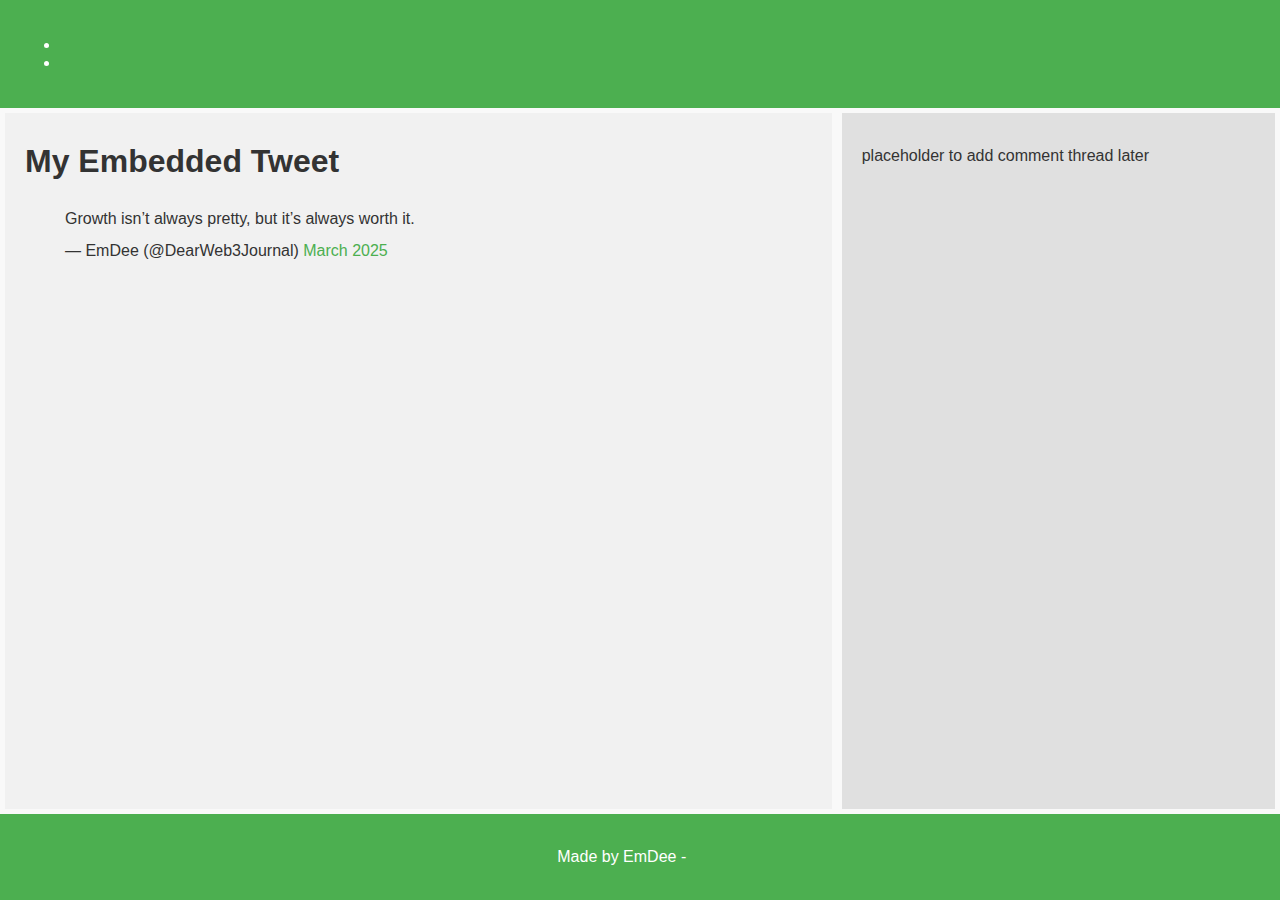
<file: css_basic/tweets.html>
<!DOCTYPE html>
<html lang="en">
<head>
    <meta charset="UTF-8">
    <meta name="viewport" content="width=device-width, initial-scale=1.0">
    <title>My Tweets</title>
     <link href="base.css" rel="stylesheet">
     <link href="styles.css" rel="stylesheet">
</head>
<body class="works_on_smartphone">

<header>
    <ul>
        <li><a href="index.html">Homepage</a></li>
        <li><a href="tweets.html">My Tweets</a></li>
    </ul>
</header>

<main>
    <article>
        <h1>My Embedded Tweet</h1>

        <blockquote class="twitter-tweet">
            <p lang="en" dir="ltr">
                Growth isn’t always pretty, but it’s always worth it.
            </p>
            — EmDee (@DearWeb3Journal)
            <a href="https://twitter.com/DearWeb3Journal/status/1234567890123456789">March 2025</a>
        </blockquote>

        <script async src="https://platform.twitter.com/widgets.js" charset="utf-8"></script>
    </article>

    <aside>
        <p>placeholder to add comment thread later</p>
    </aside>
</main>

<footer>
    <p>Made by EmDee - <a href="https://alx.africa" target="_blank">here</a></p>
</footer>

</body>
</html>
</file>
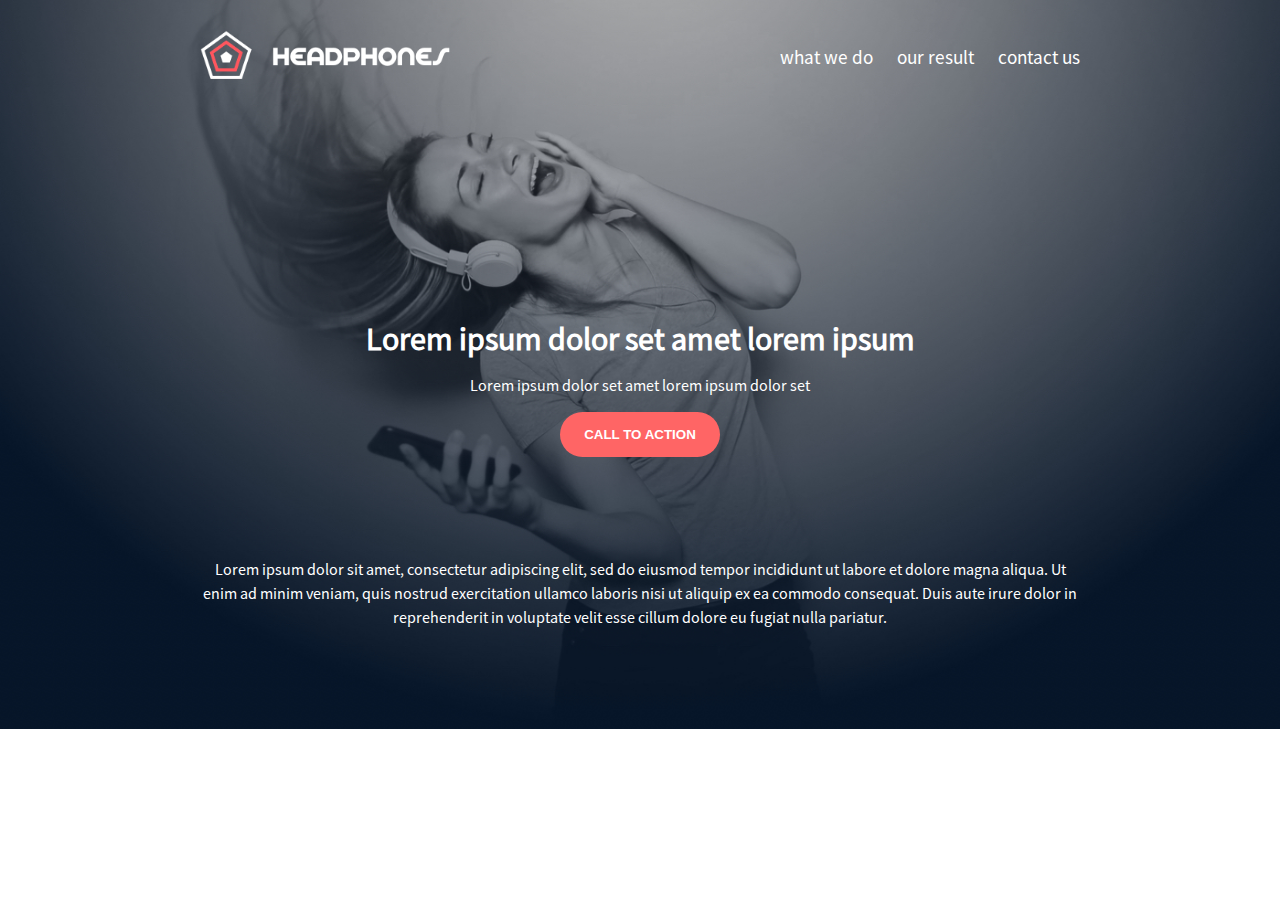
<file: headphones/0-index.html>
<!DOCTYPE html>
<html lang="en">
<head>
  <meta charset="UTF-8">
  <meta name="viewport" content="width=device-width, initial-scale=1.0">
  <title>Headphones</title>
  <link rel="stylesheet" href="0-styles.css">
  <link rel="shortcut icon" href="images/favicon.ico" type="image/x-icon">
</head>
<body>
  <!--Header-->
  <div class="header-container">
    <header>
      <div class="hero-header">
        <div class="btn-container">
          <button type="button" class="hamburger">
            <span class="one"></span>
            <span class="two"></span>
            <span class="three"></span>
          </button>
        </div>
        <div class="logo">
          <img src="./images/logo_headphones.png" alt="Headphones logo">
        </div>

        <div class="nav-container">
          <nav>
            <ul class="nav-links">
              <li><a href="#">what we do</a></li>
              <li><a href="#">our result</a></li>
              <li><a href="#">contact us</a></li>
            </ul>
          </nav>
        </div>
      </div>

      <div class="header-text">
        <div class="header-title">
          <h1>Lorem ipsum dolor set amet lorem ipsum</h1>
        </div>
        <div class="header-subtitle">
          <p>Lorem ipsum dolor set amet lorem ipsum dolor set</p>
        </div>
        <div class="cta">
          <button type="button">CALL TO ACTION</button>
        </div>
        <div class="header-paragraph">
          <p>
            Lorem ipsum dolor sit amet, consectetur adipiscing elit, sed do eiusmod tempor incididunt ut labore et dolore magna aliqua. Ut enim ad minim veniam, quis nostrud exercitation ullamco laboris nisi ut aliquip ex ea commodo consequat. Duis aute irure dolor in reprehenderit in voluptate velit esse cillum dolore eu fugiat nulla pariatur.
          </p>
        </div>
      </div>
    </header>
  </div>
</body>
</html>
</file>
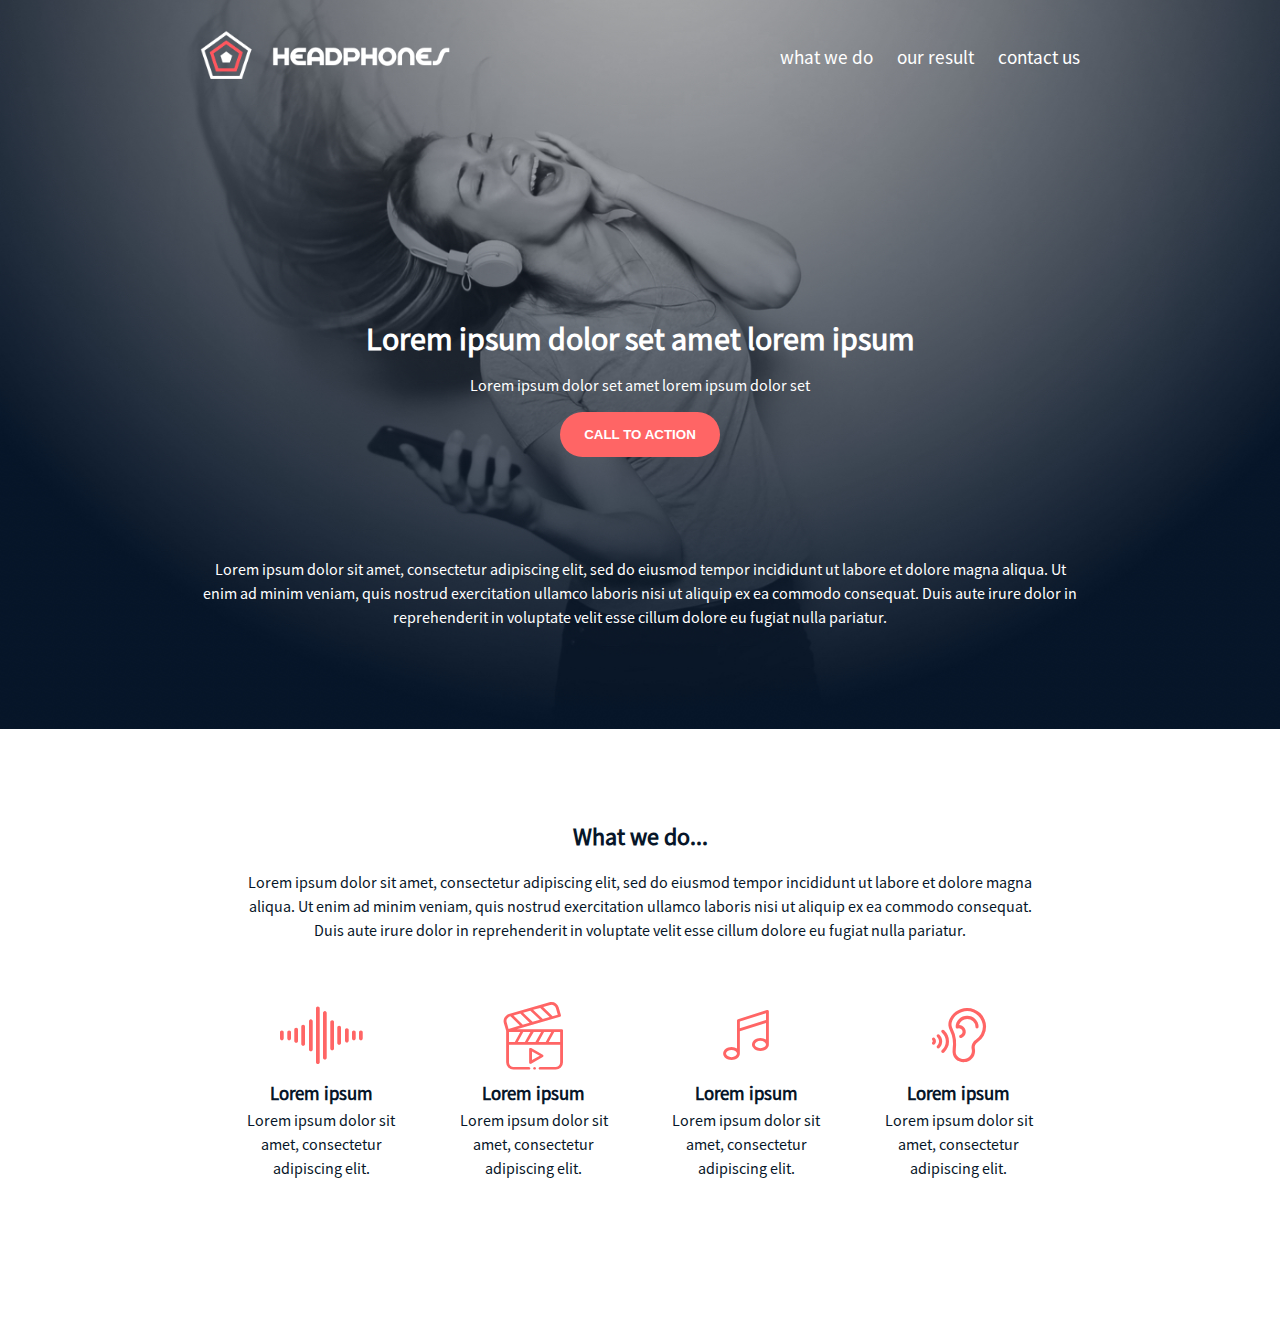
<file: headphones/1-index.html>
<!DOCTYPE html>
<html lang="en">
<head>
  <meta charset="UTF-8">
  <meta name="viewport" content="width=device-width, initial-scale=1.0">
  <title>Headphones</title>
  <link rel="stylesheet" href="1-styles.css">
  <link rel="shortcut icon" href="images/favicon.ico" type="image/x-icon">
  <link rel="stylesheet" href="./holberton_school-icon/style.css">
</head>
<body>
  <!--Header-->
  <div class="header-container">
    <header>
      <div class="hero-header">
        <div class="btn-container">
          <button type="button" class="hamburger">
            <span class="one"></span>
            <span class="two"></span>
            <span class="three"></span>
          </button>
        </div>
        <div class="logo">
          <img src="./images/logo_headphones.png" alt="Headphones logo">
        </div>

        <div class="nav-container">
          <nav>
            <ul class="nav-links">
              <li><a href="#what-we-do">what we do</a></li>
              <li><a href="#">our result</a></li>
              <li><a href="#">contact us</a></li>
            </ul>
          </nav>
        </div>
      </div>

      <div class="header-text">
        <div class="header-title">
          <h1>Lorem ipsum dolor set amet lorem ipsum</h1>
        </div>
        <div class="header-subtitle">
          <p>Lorem ipsum dolor set amet lorem ipsum dolor set</p>
        </div>
        <div class="cta">
          <button type="button">CALL TO ACTION</button>
        </div>
        <div class="header-paragraph">
          <p>
            Lorem ipsum dolor sit amet, consectetur adipiscing elit, sed do eiusmod tempor incididunt ut labore et dolore magna aliqua. Ut enim ad minim veniam, quis nostrud exercitation ullamco laboris nisi ut aliquip ex ea commodo consequat. Duis aute irure dolor in reprehenderit in voluptate velit esse cillum dolore eu fugiat nulla pariatur.
          </p>
        </div>
      </div>
    </header>
  </div>

  <!-- what we do section -->
   <div class="what-we-do-container">
    <section id="what-we-do">
      <div class="what-we-do-desdcription">
        <h2>What we do...</h2>
        <p>
          Lorem ipsum dolor sit amet, consectetur adipiscing elit, sed do eiusmod tempor incididunt ut labore et dolore magna aliqua. Ut enim ad minim veniam, quis nostrud exercitation ullamco laboris nisi ut aliquip ex ea commodo consequat. Duis aute irure dolor in reprehenderit in voluptate velit esse cillum dolore eu fugiat nulla pariatur.
        </p>
      </div>
      <div class="what-we-do-icons">
        <div class="sound">
          <i class="holberton_school-icon-ic_sound"></i>
          <h3>Lorem ipsum</h3>
          <p>Lorem ipsum dolor sit amet, consectetur adipiscing elit.</p>
        </div>
        <div class="video">
          <i class="holberton_school-icon-ic_video"></i>
          <h3>Lorem ipsum</h3>
          <p>Lorem ipsum dolor sit amet, consectetur adipiscing elit.</p>
        </div>
        <div class="music">
          <i class="holberton_school-icon-ic_music"></i>
          <h3>Lorem ipsum</h3>
          <p>Lorem ipsum dolor sit amet, consectetur adipiscing elit.</p>
        </div>
        <div class="sound">
          <i class="holberton_school-icon-ic_hearing"></i>
          <h3>Lorem ipsum</h3>
          <p>Lorem ipsum dolor sit amet, consectetur adipiscing elit.</p>
        </div>
      </div>
    </section>
   </div>
</body>
</html>
</file>
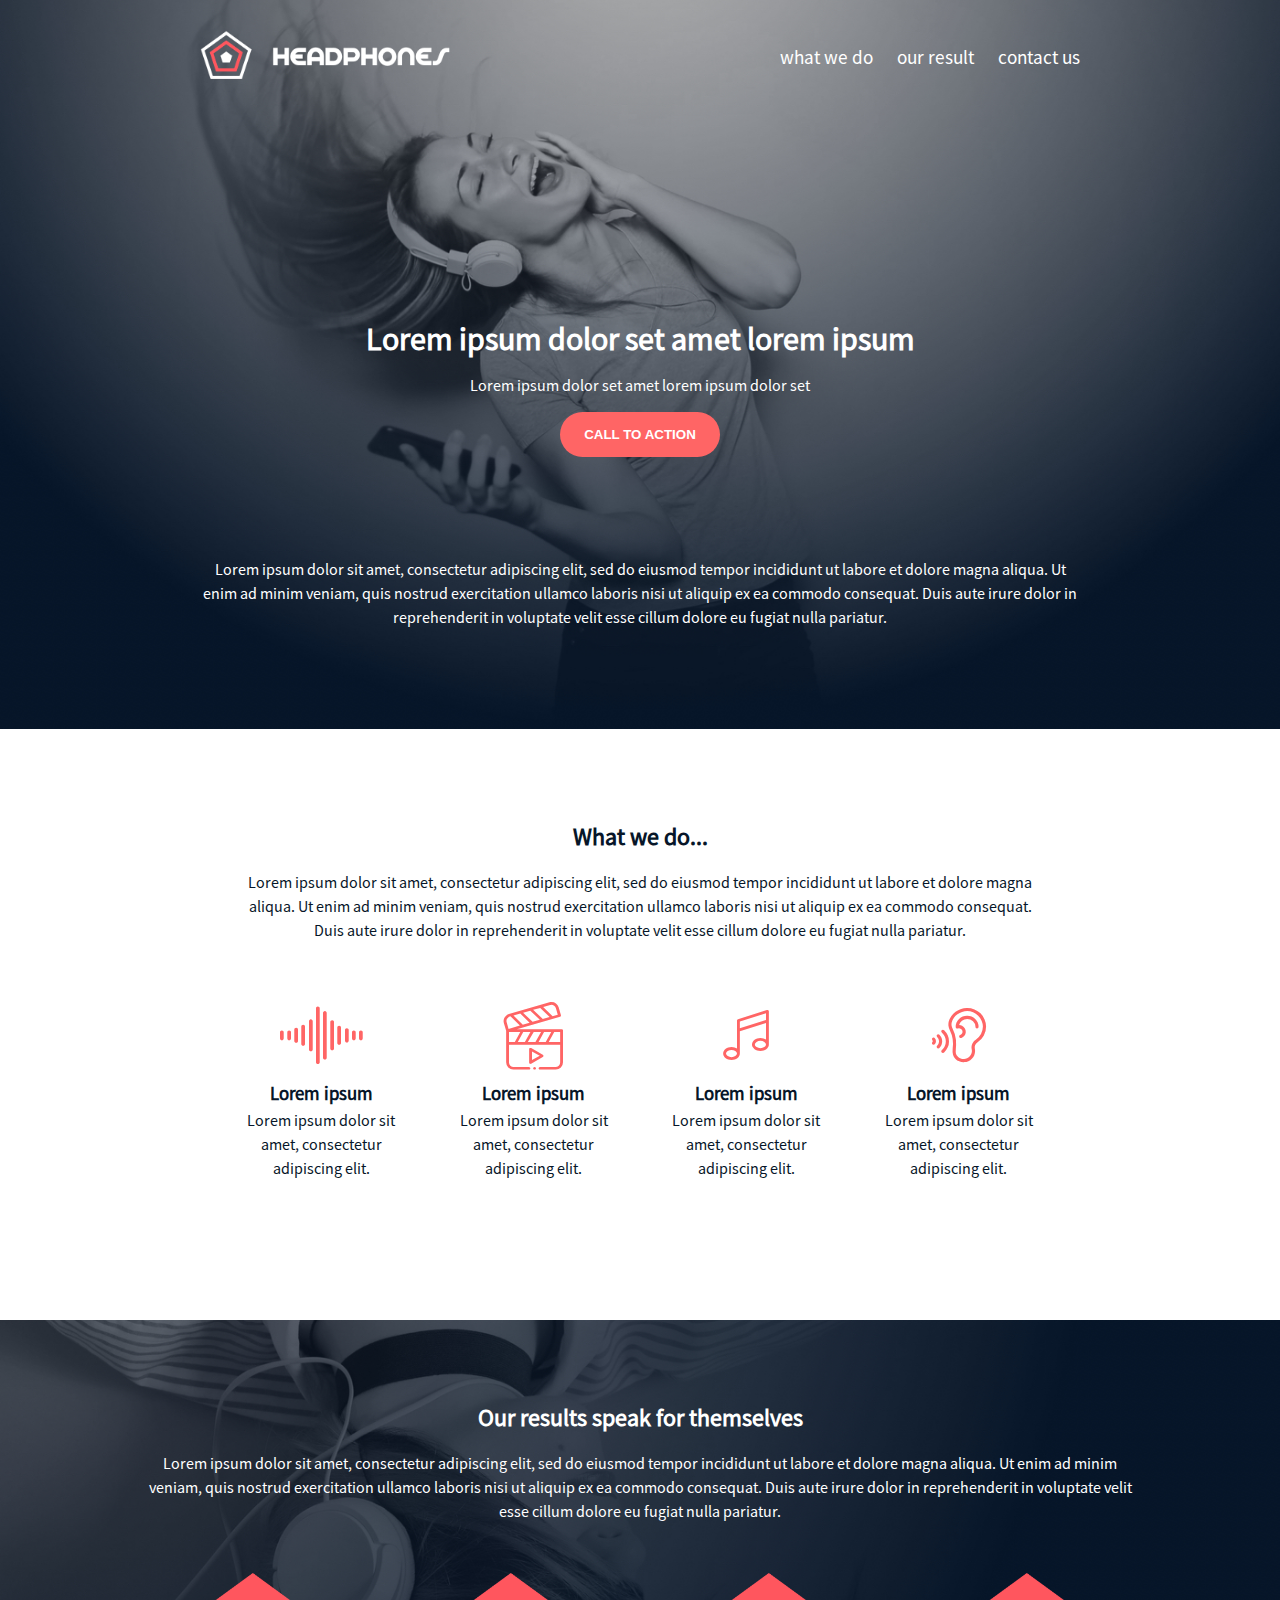
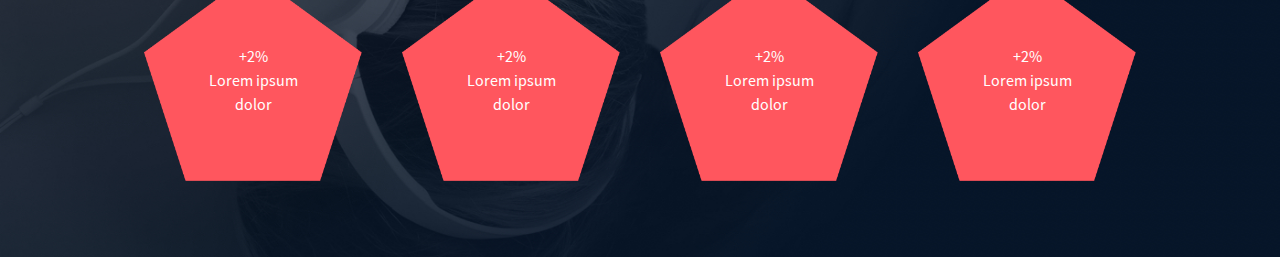
<file: headphones/2-index.html>
<!DOCTYPE html>
<html lang="en">
<head>
  <meta charset="UTF-8">
  <meta name="viewport" content="width=device-width, initial-scale=1.0">
  <title>Headphones</title>
  <link rel="stylesheet" href="2-styles.css">
  <link rel="shortcut icon" href="images/favicon.ico" type="image/x-icon">
  <link rel="stylesheet" href="./holberton_school-icon/style.css">
</head>
<body>
  <!--Header-->
  <div class="header-container">
    <header>
      <div class="hero-header">
        <div class="btn-container">
          <button type="button" class="hamburger">
            <span class="one"></span>
            <span class="two"></span>
            <span class="three"></span>
          </button>
        </div>
        <div class="logo">
          <img src="./images/logo_headphones.png" alt="Headphones logo">
        </div>

        <div class="nav-container">
          <nav>
            <ul class="nav-links">
              <li><a href="#what-we-do">what we do</a></li>
              <li><a href="#our-results">our result</a></li>
              <li><a href="#">contact us</a></li>
            </ul>
          </nav>
        </div>
      </div>

      <div class="header-text">
        <div class="header-title">
          <h1>Lorem ipsum dolor set amet lorem ipsum</h1>
        </div>
        <div class="header-subtitle">
          <p>Lorem ipsum dolor set amet lorem ipsum dolor set</p>
        </div>
        <div class="cta">
          <button type="button">CALL TO ACTION</button>
        </div>
        <div class="header-paragraph">
          <p>
            Lorem ipsum dolor sit amet, consectetur adipiscing elit, sed do eiusmod tempor incididunt ut labore et dolore magna aliqua. Ut enim ad minim veniam, quis nostrud exercitation ullamco laboris nisi ut aliquip ex ea commodo consequat. Duis aute irure dolor in reprehenderit in voluptate velit esse cillum dolore eu fugiat nulla pariatur.
          </p>
        </div>
      </div>
    </header>
  </div>

  <!-- what we do section -->
   <div class="what-we-do-container">
    <section id="what-we-do">
      <div class="what-we-do-desdcription">
        <h2>What we do...</h2>
        <p>
          Lorem ipsum dolor sit amet, consectetur adipiscing elit, sed do eiusmod tempor incididunt ut labore et dolore magna aliqua. Ut enim ad minim veniam, quis nostrud exercitation ullamco laboris nisi ut aliquip ex ea commodo consequat. Duis aute irure dolor in reprehenderit in voluptate velit esse cillum dolore eu fugiat nulla pariatur.
        </p>
      </div>
      <div class="what-we-do-icons">
        <div class="sound">
          <i class="holberton_school-icon-ic_sound"></i>
          <h3>Lorem ipsum</h3>
          <p>Lorem ipsum dolor sit amet, consectetur adipiscing elit.</p>
        </div>
        <div class="video">
          <i class="holberton_school-icon-ic_video"></i>
          <h3>Lorem ipsum</h3>
          <p>Lorem ipsum dolor sit amet, consectetur adipiscing elit.</p>
        </div>
        <div class="music">
          <i class="holberton_school-icon-ic_music"></i>
          <h3>Lorem ipsum</h3>
          <p>Lorem ipsum dolor sit amet, consectetur adipiscing elit.</p>
        </div>
        <div class="sound">
          <i class="holberton_school-icon-ic_hearing"></i>
          <h3>Lorem ipsum</h3>
          <p>Lorem ipsum dolor sit amet, consectetur adipiscing elit.</p>
        </div>
      </div>
    </section>
   </div>

   <!-- our results -->
    <div id="our-results" class="our-results-container">
      <section>
        <div class="our-results-text">
          <h2>Our results speak for themselves</h2>
          <p>
            Lorem ipsum dolor sit amet, consectetur adipiscing elit, sed do eiusmod tempor incididunt ut labore et dolore magna aliqua. Ut enim ad minim veniam, quis nostrud exercitation ullamco laboris nisi ut aliquip ex ea commodo consequat. Duis aute irure dolor in reprehenderit in voluptate velit esse cillum dolore eu fugiat nulla pariatur.
          </p>
        </div>
        <div class="results-pentagon">
          <div class="result">
            <img src="./images/pentagone.png" alt="Pentagon shape">
            <div class="result-text">
              <p>+2%</p>
              <p>Lorem ipsum dolor</p>
            </div>
          </div>
          <div class="result">
            <img src="./images/pentagone.png" alt="Pentagon shape">
            <div class="result-text">
              <p>+2%</p>
              <p>Lorem ipsum dolor</p>
            </div>
          </div>
          <div class="result">
            <img src="./images/pentagone.png" alt="Pentagon shape">
            <div class="result-text">
              <p>+2%</p>
              <p>Lorem ipsum dolor</p>
            </div>
          </div>
          <div class="result">
            <img src="./images/pentagone.png" alt="Pentagon shape">
            <div class="result-text">
              <p>+2%</p>
              <p>Lorem ipsum dolor</p>
            </div>
          </div>
        </div>
      </section>
    </div>
</body>
</html>
</file>
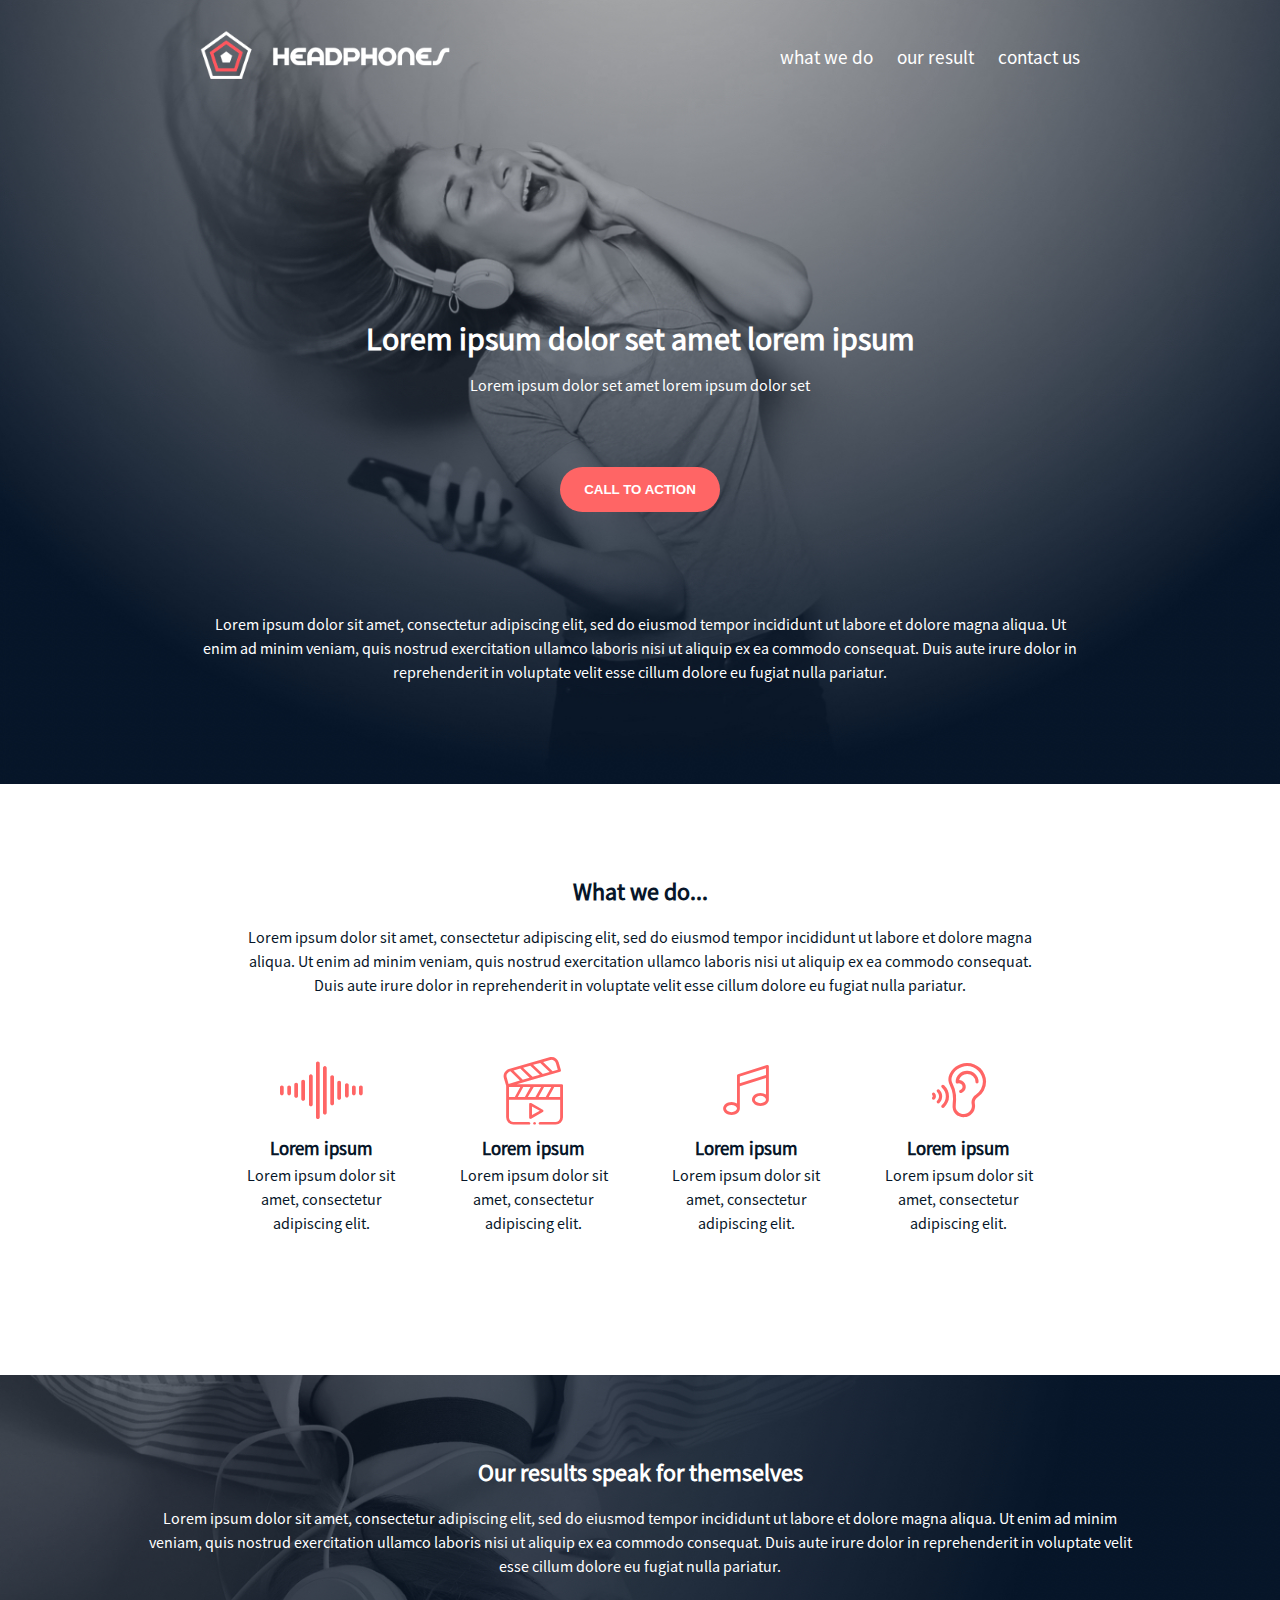
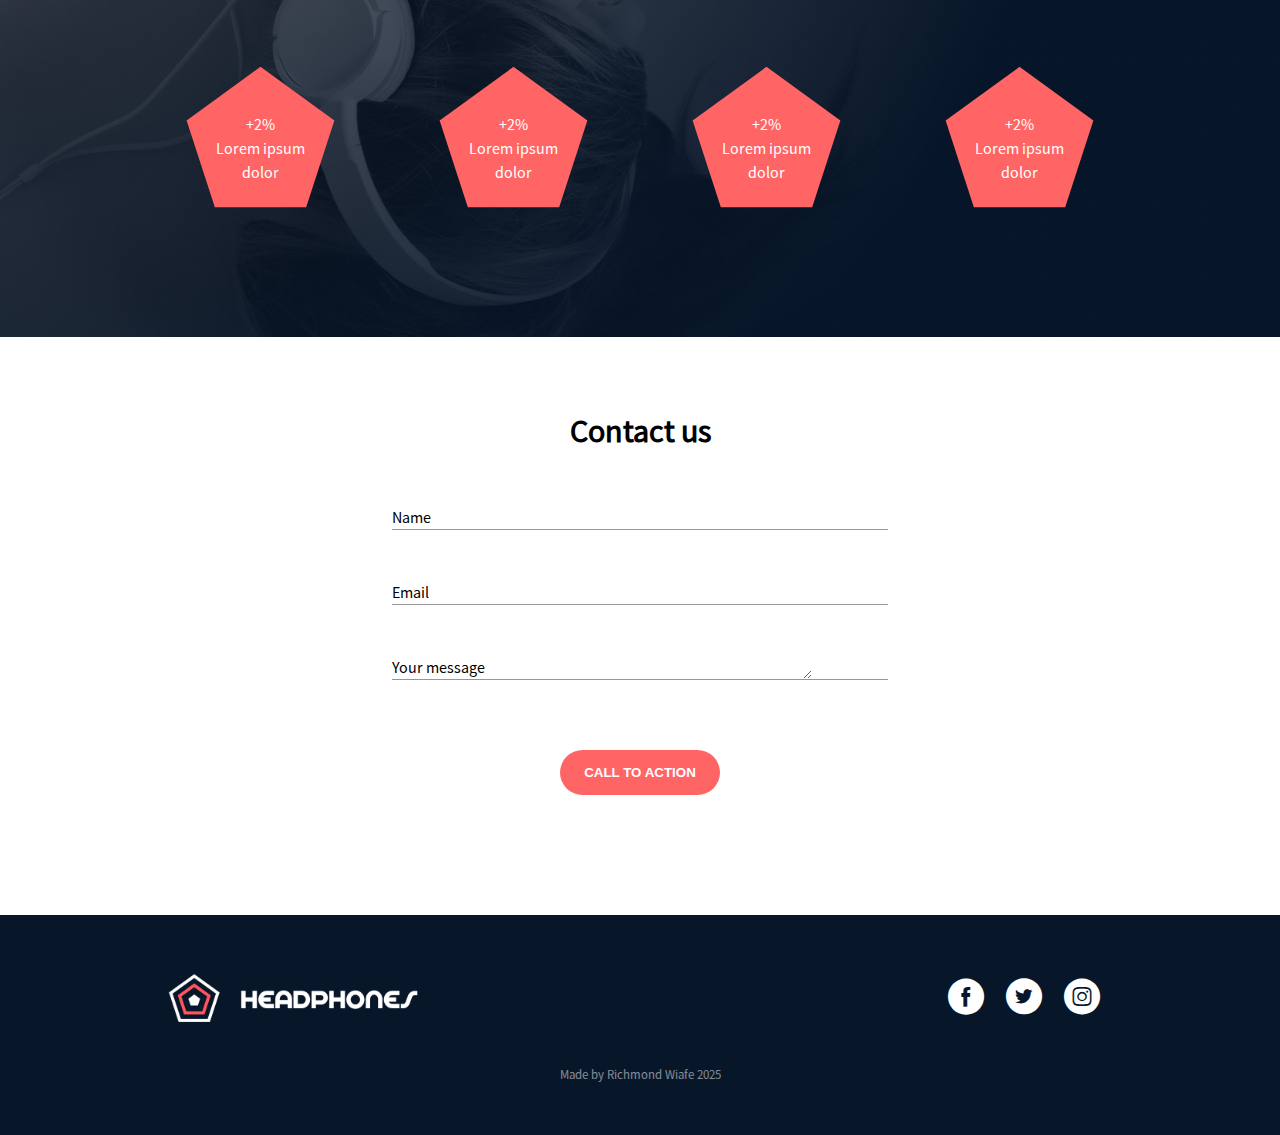
<file: headphones/4-index.html>
<!DOCTYPE html>
<html lang="en">
<head>
  <meta charset="UTF-8">
  <meta name="viewport" content="width=device-width, initial-scale=1.0">
  <title>Headphones</title>
  <link rel="stylesheet" href="4-styles.css">
  <link rel="shortcut icon" href="images/favicon.ico" type="image/x-icon">
  <link rel="stylesheet" href="./holberton_school-icon/style.css">
</head>
<body>
  <!--Header-->
  <div class="header-container">
    <header>
      <div class="hero-header">
        <div class="btn-container">
          <button type="button" class="hamburger">
            <span class="one"></span>
            <span class="two"></span>
            <span class="three"></span>
          </button>
        </div>
        <div class="logo">
          <img src="./images/logo_headphones.png" alt="Headphones logo">
        </div>

        <div class="nav-container">
          <nav>
            <ul class="nav-links">
              <li><a href="#what-we-do">what we do</a></li>
              <li><a href="#our-results">our result</a></li>
              <li><a href="#contact-us">contact us</a></li>
            </ul>
          </nav>
        </div>
      </div>

      <div class="header-text">
        <div class="header-title">
          <h1>Lorem ipsum dolor set amet lorem ipsum</h1>
        </div>
        <div class="header-subtitle">
          <p>Lorem ipsum dolor set amet lorem ipsum dolor set</p>
        </div>
        <div class="cta">
          <button type="button">CALL TO ACTION</button>
        </div>
        <div class="header-paragraph">
          <p>
            Lorem ipsum dolor sit amet, consectetur adipiscing elit, sed do eiusmod tempor incididunt ut labore et dolore magna aliqua. Ut enim ad minim veniam, quis nostrud exercitation ullamco laboris nisi ut aliquip ex ea commodo consequat. Duis aute irure dolor in reprehenderit in voluptate velit esse cillum dolore eu fugiat nulla pariatur.
          </p>
        </div>
      </div>
    </header>
  </div>

  <!-- what we do section -->
   <div class="what-we-do-container">
    <section id="what-we-do">
      <div class="what-we-do-desdcription">
        <h2>What we do...</h2>
        <p>
          Lorem ipsum dolor sit amet, consectetur adipiscing elit, sed do eiusmod tempor incididunt ut labore et dolore magna aliqua. Ut enim ad minim veniam, quis nostrud exercitation ullamco laboris nisi ut aliquip ex ea commodo consequat. Duis aute irure dolor in reprehenderit in voluptate velit esse cillum dolore eu fugiat nulla pariatur.
        </p>
      </div>
      <div class="what-we-do-icons">
        <div class="sound">
          <i class="holberton_school-icon-ic_sound"></i>
          <h3>Lorem ipsum</h3>
          <p>Lorem ipsum dolor sit amet, consectetur adipiscing elit.</p>
        </div>
        <div class="video">
          <i class="holberton_school-icon-ic_video"></i>
          <h3>Lorem ipsum</h3>
          <p>Lorem ipsum dolor sit amet, consectetur adipiscing elit.</p>
        </div>
        <div class="music">
          <i class="holberton_school-icon-ic_music"></i>
          <h3>Lorem ipsum</h3>
          <p>Lorem ipsum dolor sit amet, consectetur adipiscing elit.</p>
        </div>
        <div class="sound">
          <i class="holberton_school-icon-ic_hearing"></i>
          <h3>Lorem ipsum</h3>
          <p>Lorem ipsum dolor sit amet, consectetur adipiscing elit.</p>
        </div>
      </div>
    </section>
   </div>

   <!-- our results -->
    <div id="our-results" class="our-results-container">
      <section>
        <div class="our-results-text">
          <h2>Our results speak for themselves</h2>
          <p>
            Lorem ipsum dolor sit amet, consectetur adipiscing elit, sed do eiusmod tempor incididunt ut labore et dolore magna aliqua. Ut enim ad minim veniam, quis nostrud exercitation ullamco laboris nisi ut aliquip ex ea commodo consequat. Duis aute irure dolor in reprehenderit in voluptate velit esse cillum dolore eu fugiat nulla pariatur.
          </p>
        </div>
        <div class="results-pentagon">
          <div class="result">
            <svg viewBox="0 0 300 300" width="300" height="300">
              <polygon points="150,50 245.106,119.098 208.779,230.902 91.221,230.902 54.894,119.098"
               fill="#FF6565"/>
            </svg>
            <div class="result-text">
              <p>+2%</p>
              <p>Lorem ipsum dolor</p>
            </div>
          </div>
          <div class="result">
            <svg viewBox="0 0 300 300" width="300" height="300">
              <polygon points="150,50 245.106,119.098 208.779,230.902 91.221,230.902 54.894,119.098"
               fill="#FF6565"/>
            </svg>
            <div class="result-text">
              <p>+2%</p>
              <p>Lorem ipsum dolor</p>
            </div>
          </div>
          <div class="result">
            <svg viewBox="0 0 300 300" width="300" height="300">
              <polygon points="150,50 245.106,119.098 208.779,230.902 91.221,230.902 54.894,119.098"
               fill="#FF6565"/>
            </svg>
            <div class="result-text">
              <p>+2%</p>
              <p>Lorem ipsum dolor</p>
            </div>
          </div>
          <div class="result">
            <svg viewBox="0 0 300 300" width="300" height="300">
              <polygon points="150,50 245.106,119.098 208.779,230.902 91.221,230.902 54.894,119.098"
               fill="#FF6565"/>
            </svg>
            <div class="result-text">
              <p>+2%</p>
              <p>Lorem ipsum dolor</p>
            </div>
          </div>
        </div>
      </section>
    </div>

    <!-- Contact us -->
     <div id="contact-us" class="contact-container">
      <section>
        <div class="form-container">
          <form action="#">
            <h2>Contact us</h2>
            <div class="name-field">
              <label for="name">Name</label>
              <input type="text" name="name" id="name">
            </div>
            <div class="line"></div>
            <div class="email-field">
              <label for="email">Email</label>
              <input type="email" name="email" id="email">
            </div>
            <div class="line"></div>
            <div class="message-field">
              <label for="message">Your message</label>
              <textarea name="message" id="message" rows="1"></textarea>
            </div>
            <div class="line"></div>
            <div class="cta">
              <button type="button">CALL TO ACTION</button>
            </div>
          </form>
        </div>
      </section>
     </div>

     <!-- Footer -->
      <div class="footer-container">
        <footer>
          <div class="logo-socials">
            <div class="logo">
              <img src="./images/logo_headphones.png" alt="Headphones logo">
            </div>
            <div class="socials">
              <i class="holberton_school-icon-ic_facebook socials"></i>
              <i class="holberton_school-icon-ic_twitter socials"></i>
              <i class="holberton_school-icon-ic_instagram socials"></i>
            </div>
          </div>

          <div class="footer-text">
            <p>Made by Richmond Wiafe 2025</p>
          </div>
        </footer>
      </div>
</body>
</html>
</file>
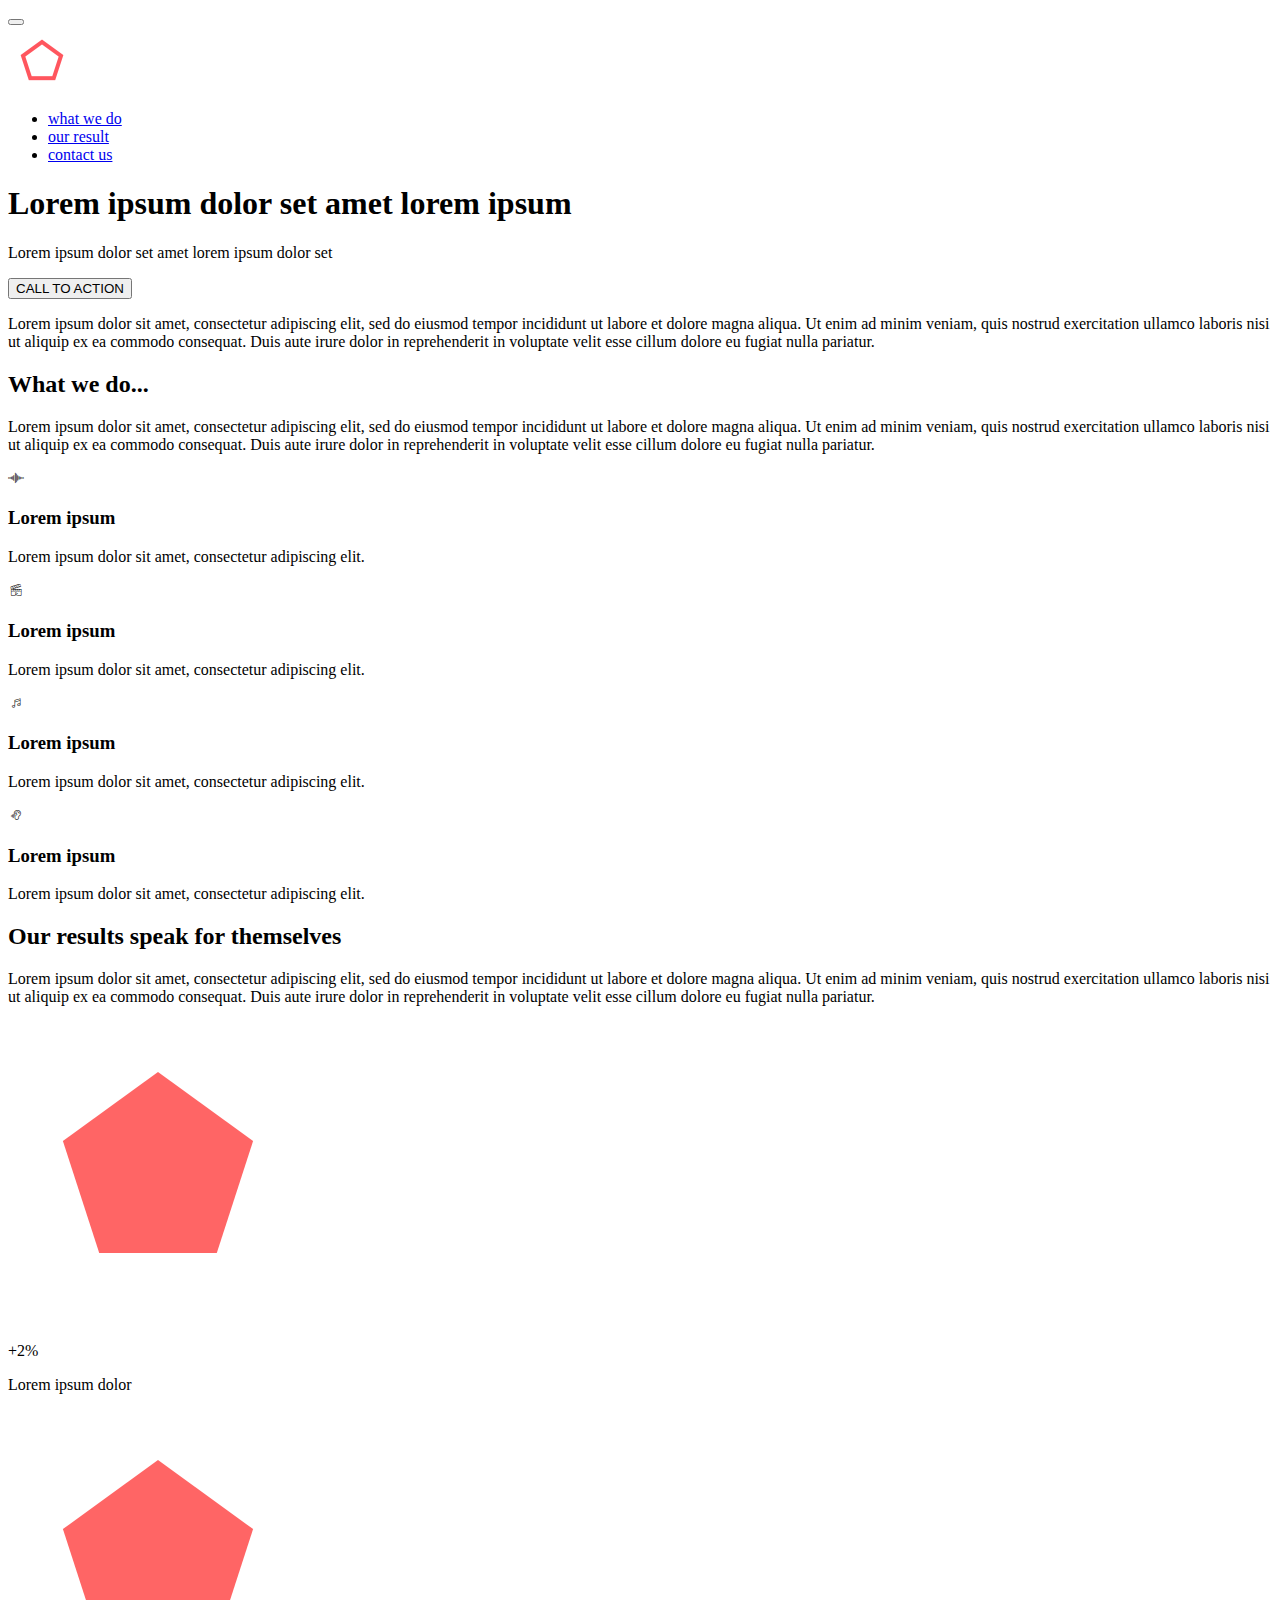
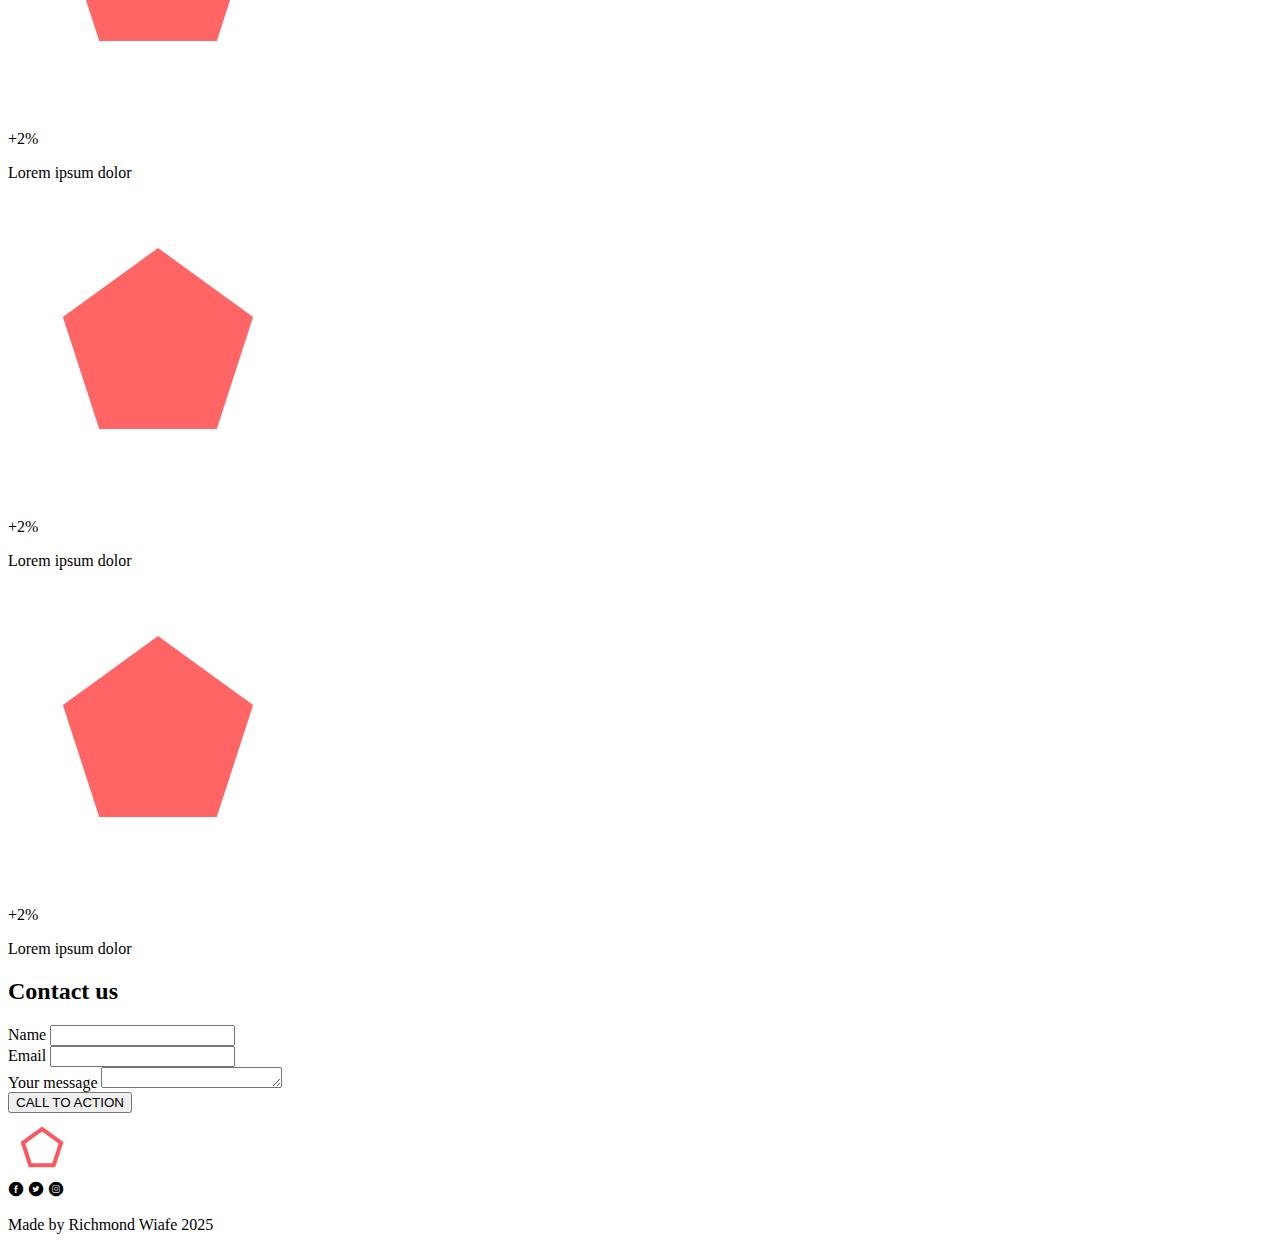
<file: headphones/7-index.html>
<!DOCTYPE html>
<html lang="en">
<head>
  <meta charset="UTF-8">
  <meta name="viewport" content="width=device-width, initial-scale=1.0">
  <title>Headphones</title>
  <link rel="stylesheet" href="7-styles.css">
  <link rel="shortcut icon" href="images/favicon.ico" type="image/x-icon">
  <link rel="stylesheet" href="./holberton_school-icon/style.css">
</head>
<body>
  <!--Header-->
  <div class="header-container">
    <header>
      <div class="hero-header">
        <div class="btn-container">
          <button type="button" class="hamburger">
            <span class="one"></span>
            <span class="two"></span>
            <span class="three"></span>
          </button>
        </div>
        <div class="logo">
          <img src="./images/logo_headphones.png" alt="Headphones logo">
        </div>

        <div class="nav-container">
          <nav>
            <ul class="nav-links">
              <li><a href="#what-we-do">what we do</a></li>
              <li><a href="#our-results">our result</a></li>
              <li><a href="#contact-us">contact us</a></li>
            </ul>
          </nav>
        </div>
      </div>

      <div class="header-text">
        <div class="header-title">
          <h1>Lorem ipsum dolor set amet lorem ipsum</h1>
        </div>
        <div class="header-subtitle">
          <p>Lorem ipsum dolor set amet lorem ipsum dolor set</p>
        </div>
        <div class="cta">
          <button type="button">CALL TO ACTION</button>
        </div>
        <div class="header-paragraph">
          <p>
            Lorem ipsum dolor sit amet, consectetur adipiscing elit, sed do eiusmod tempor incididunt ut labore et dolore magna aliqua. Ut enim ad minim veniam, quis nostrud exercitation ullamco laboris nisi ut aliquip ex ea commodo consequat. Duis aute irure dolor in reprehenderit in voluptate velit esse cillum dolore eu fugiat nulla pariatur.
          </p>
        </div>
      </div>
    </header>
  </div>

  <!-- what we do section -->
   <div class="what-we-do-container">
    <section id="what-we-do">
      <div class="what-we-do-desdcription">
        <h2>What we do...</h2>
        <p>
          Lorem ipsum dolor sit amet, consectetur adipiscing elit, sed do eiusmod tempor incididunt ut labore et dolore magna aliqua. Ut enim ad minim veniam, quis nostrud exercitation ullamco laboris nisi ut aliquip ex ea commodo consequat. Duis aute irure dolor in reprehenderit in voluptate velit esse cillum dolore eu fugiat nulla pariatur.
        </p>
      </div>
      <div class="what-we-do-icons">
        <div class="sound">
          <i class="holberton_school-icon-ic_sound"></i>
          <h3>Lorem ipsum</h3>
          <p>Lorem ipsum dolor sit amet, consectetur adipiscing elit.</p>
        </div>
        <div class="video">
          <i class="holberton_school-icon-ic_video"></i>
          <h3>Lorem ipsum</h3>
          <p>Lorem ipsum dolor sit amet, consectetur adipiscing elit.</p>
        </div>
        <div class="music">
          <i class="holberton_school-icon-ic_music"></i>
          <h3>Lorem ipsum</h3>
          <p>Lorem ipsum dolor sit amet, consectetur adipiscing elit.</p>
        </div>
        <div class="sound">
          <i class="holberton_school-icon-ic_hearing"></i>
          <h3>Lorem ipsum</h3>
          <p>Lorem ipsum dolor sit amet, consectetur adipiscing elit.</p>
        </div>
      </div>
    </section>
   </div>

   <!-- our results -->
    <div id="our-results" class="our-results-container">
      <section>
        <div class="our-results-text">
          <h2>Our results speak for themselves</h2>
          <p>
            Lorem ipsum dolor sit amet, consectetur adipiscing elit, sed do eiusmod tempor incididunt ut labore et dolore magna aliqua. Ut enim ad minim veniam, quis nostrud exercitation ullamco laboris nisi ut aliquip ex ea commodo consequat. Duis aute irure dolor in reprehenderit in voluptate velit esse cillum dolore eu fugiat nulla pariatur.
          </p>
        </div>
        <div class="results-pentagon">
          <div class="result">
            <svg viewBox="0 0 300 300" width="300" height="300">
              <polygon points="150,50 245.106,119.098 208.779,230.902 91.221,230.902 54.894,119.098"
               fill="#FF6565"/>
            </svg>
            <div class="result-text">
              <p>+2%</p>
              <p>Lorem ipsum dolor</p>
            </div>
          </div>
          <div class="result">
            <svg viewBox="0 0 300 300" width="300" height="300">
              <polygon points="150,50 245.106,119.098 208.779,230.902 91.221,230.902 54.894,119.098"
               fill="#FF6565"/>
            </svg>
            <div class="result-text">
              <p>+2%</p>
              <p>Lorem ipsum dolor</p>
            </div>
          </div>
          <div class="result">
            <svg viewBox="0 0 300 300" width="300" height="300">
              <polygon points="150,50 245.106,119.098 208.779,230.902 91.221,230.902 54.894,119.098"
               fill="#FF6565"/>
            </svg>
            <div class="result-text">
              <p>+2%</p>
              <p>Lorem ipsum dolor</p>
            </div>
          </div>
          <div class="result">
            <svg viewBox="0 0 300 300" width="300" height="300">
              <polygon points="150,50 245.106,119.098 208.779,230.902 91.221,230.902 54.894,119.098"
               fill="#FF6565"/>
            </svg>
            <div class="result-text">
              <p>+2%</p>
              <p>Lorem ipsum dolor</p>
            </div>
          </div>
        </div>
      </section>
    </div>

    <!-- Contact us -->
     <div id="contact-us" class="contact-container">
      <section>
        <div class="form-container">
          <form action="#">
            <h2>Contact us</h2>
            <div class="name-field">
              <label for="name">Name</label>
              <input type="text" name="name" id="name">
            </div>
            <div class="line"></div>
            <div class="email-field">
              <label for="email">Email</label>
              <input type="email" name="email" id="email">
            </div>
            <div class="line"></div>
            <div class="message-field">
              <label for="message">Your message</label>
              <textarea name="message" id="message" rows="1"></textarea>
            </div>
            <div class="line"></div>
            <div class="cta">
              <button type="button">CALL TO ACTION</button>
            </div>
          </form>
        </div>
      </section>
     </div>

     <!-- Footer -->
      <div class="footer-container">
        <footer>
          <div class="logo-socials">
            <div class="logo">
              <img src="./images/logo_headphones.png" alt="Headphones logo">
            </div>
            <div class="socials">
              <i class="holberton_school-icon-ic_facebook socials"></i>
              <i class="holberton_school-icon-ic_twitter socials"></i>
              <i class="holberton_school-icon-ic_instagram socials"></i>
            </div>
          </div>

          <div class="footer-text">
            <p>Made by Richmond Wiafe 2025</p>
          </div>
        </footer>
      </div>
</body>
</html>
</file>
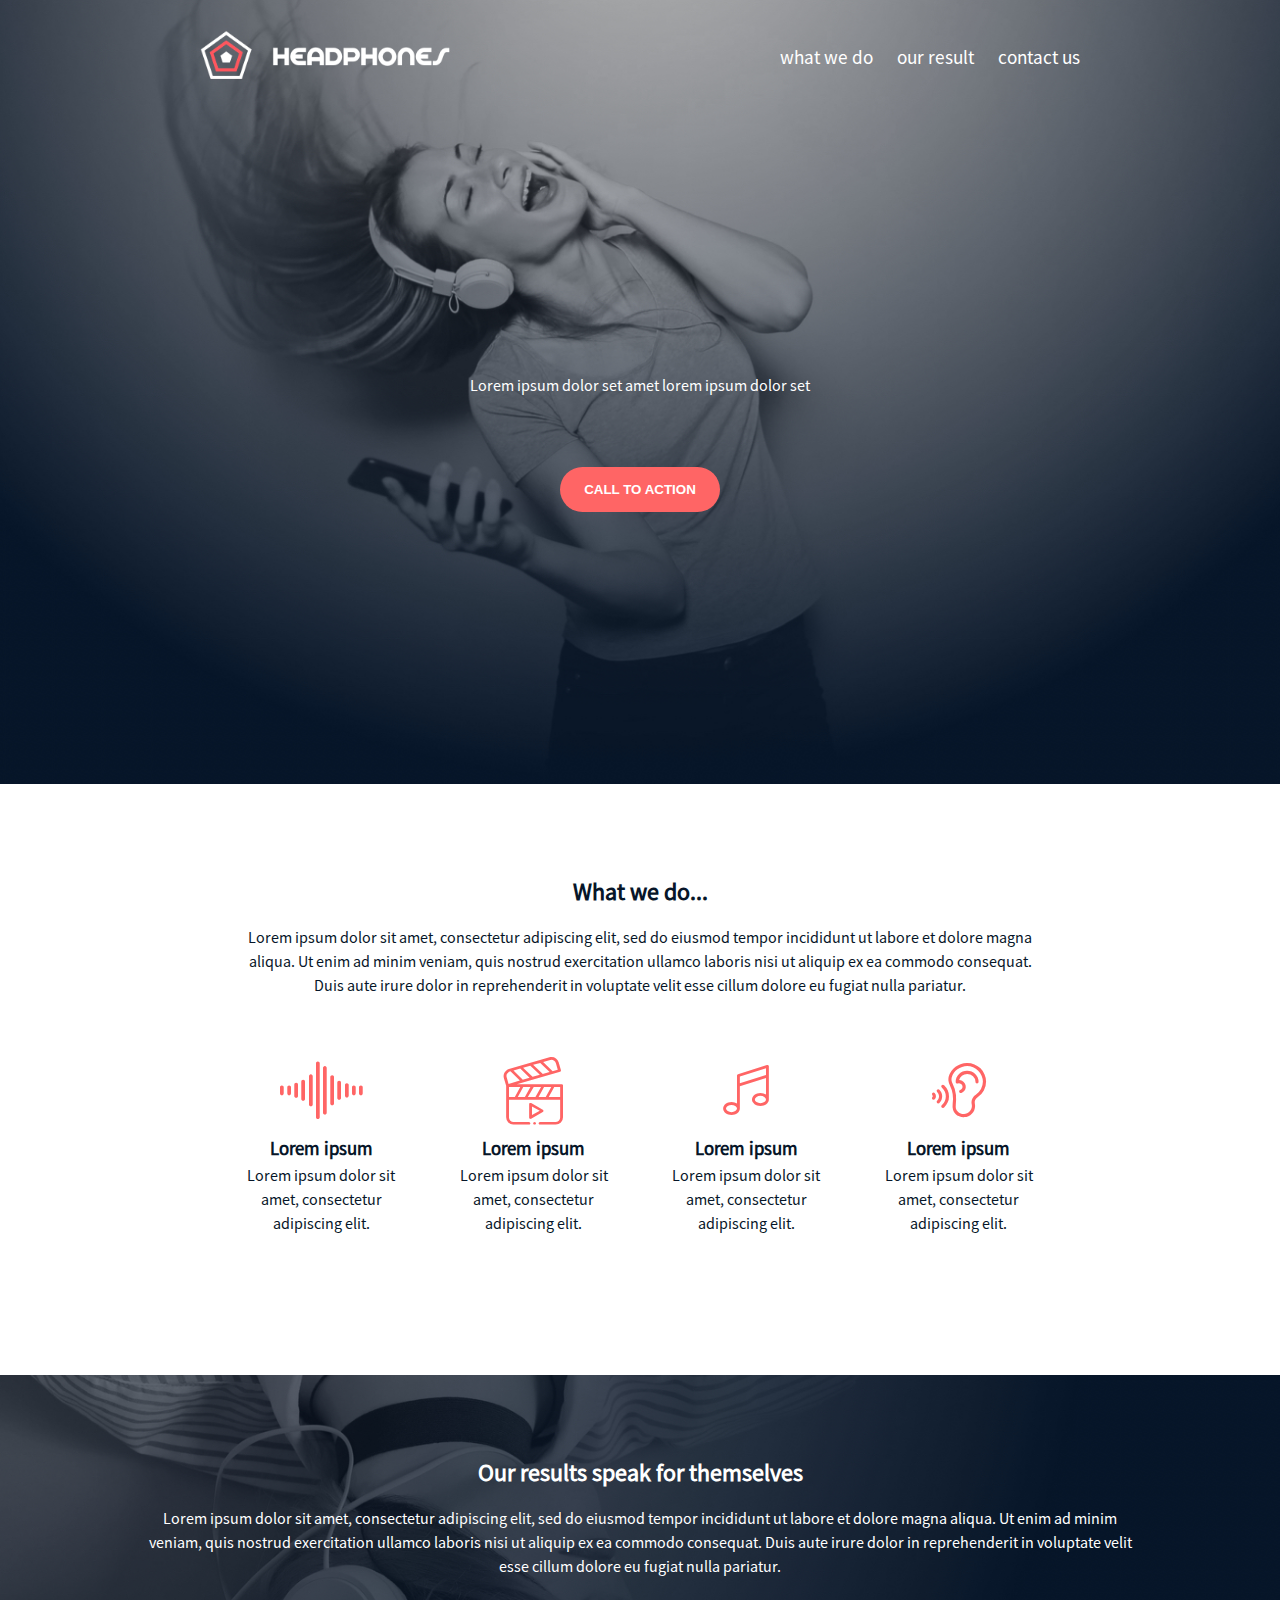
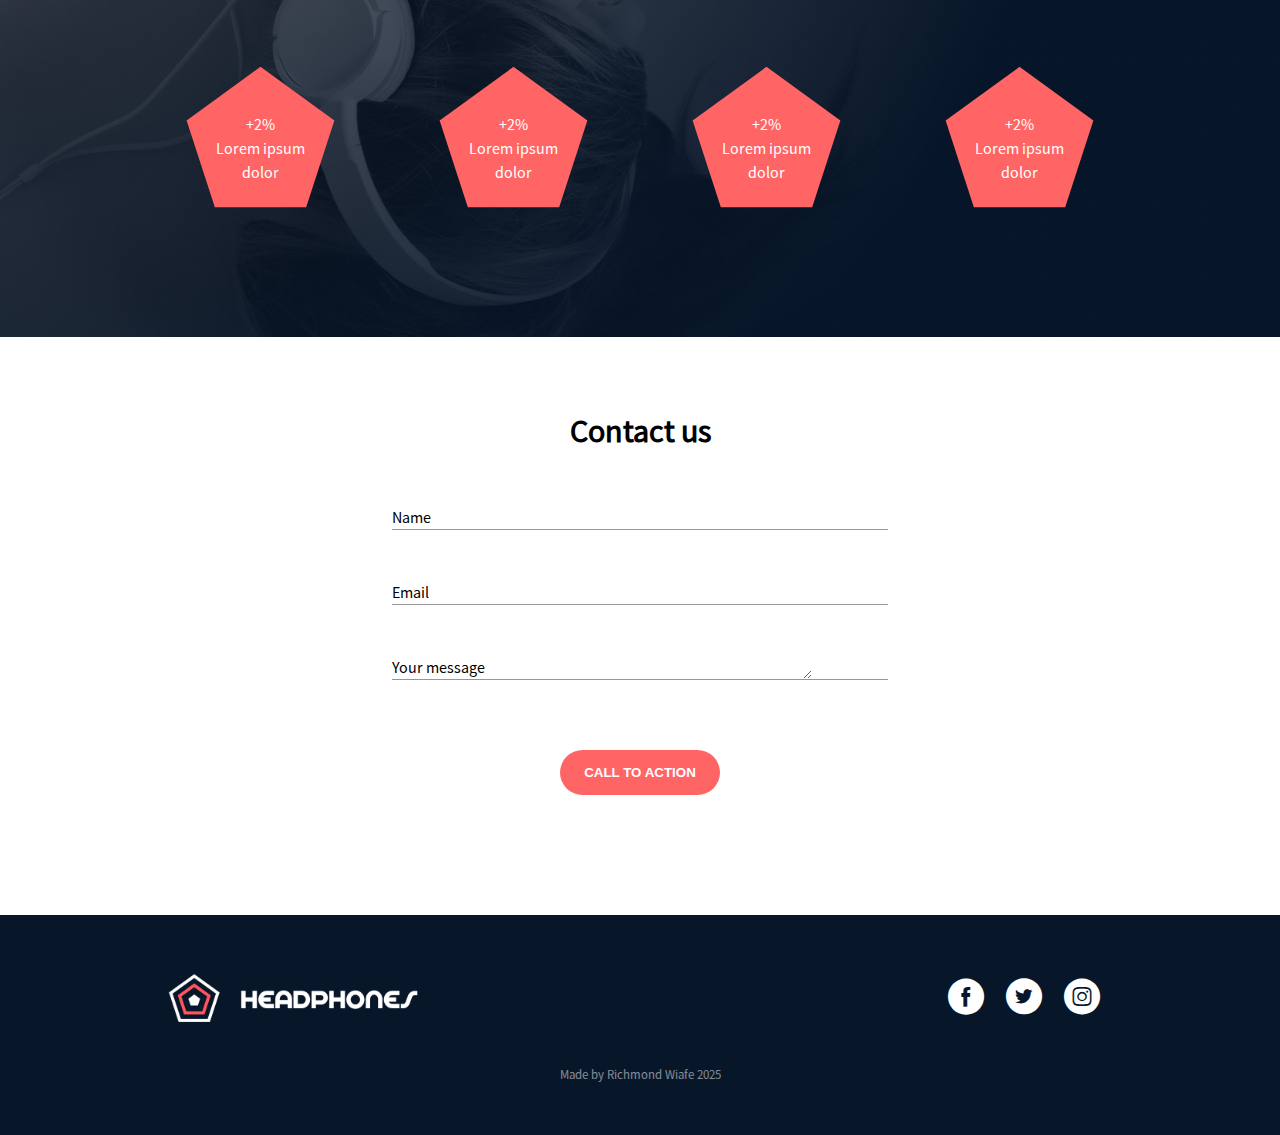
<file: headphones/8-index.html>
<!DOCTYPE html>
<html lang="en">
<head>
  <meta charset="UTF-8">
  <meta name="viewport" content="width=device-width, initial-scale=1.0">
  <title>Headphones</title>
  <link rel="stylesheet" href="8-styles.css">
  <link rel="shortcut icon" href="images/favicon.ico" type="image/x-icon">
  <link rel="stylesheet" href="./holberton_school-icon/style.css">
</head>
<body>
  <!--Header-->
  <div class="header-container">
    <header>
      <div class="hero-header">
        <div class="btn-container">
          <button type="button" class="hamburger">
            <span class="one"></span>
            <span class="two"></span>
            <span class="three"></span>
          </button>
        </div>
        <div class="logo">
          <img src="./images/logo_headphones.png" alt="Headphones logo">
        </div>

        <div class="nav-container">
          <nav>
            <ul class="nav-links">
              <li><a href="#what-we-do">what we do</a></li>
              <li><a href="#our-results">our result</a></li>
              <li><a href="#contact-us">contact us</a></li>
            </ul>
          </nav>
        </div>
      </div>

      <div class="header-text">
        <div class="header-title">
          <h1>Lorem ipsum dolor set amet lorem ipsum</h1>
        </div>
        <div class="header-subtitle">
          <p>Lorem ipsum dolor set amet lorem ipsum dolor set</p>
        </div>
        <div class="cta">
          <button type="button">CALL TO ACTION</button>
        </div>
        <div class="header-paragraph">
          <p>
            Lorem ipsum dolor sit amet, consectetur adipiscing elit, sed do eiusmod tempor incididunt ut labore et dolore magna aliqua. Ut enim ad minim veniam, quis nostrud exercitation ullamco laboris nisi ut aliquip ex ea commodo consequat. Duis aute irure dolor in reprehenderit in voluptate velit esse cillum dolore eu fugiat nulla pariatur.
          </p>
        </div>
      </div>
    </header>
  </div>

  <!-- what we do section -->
   <div class="what-we-do-container">
    <section id="what-we-do">
      <div class="what-we-do-desdcription">
        <h2>What we do...</h2>
        <p>
          Lorem ipsum dolor sit amet, consectetur adipiscing elit, sed do eiusmod tempor incididunt ut labore et dolore magna aliqua. Ut enim ad minim veniam, quis nostrud exercitation ullamco laboris nisi ut aliquip ex ea commodo consequat. Duis aute irure dolor in reprehenderit in voluptate velit esse cillum dolore eu fugiat nulla pariatur.
        </p>
      </div>
      <div class="what-we-do-icons">
        <div class="sound">
          <i class="holberton_school-icon-ic_sound"></i>
          <h3>Lorem ipsum</h3>
          <p>Lorem ipsum dolor sit amet, consectetur adipiscing elit.</p>
        </div>
        <div class="video">
          <i class="holberton_school-icon-ic_video"></i>
          <h3>Lorem ipsum</h3>
          <p>Lorem ipsum dolor sit amet, consectetur adipiscing elit.</p>
        </div>
        <div class="music">
          <i class="holberton_school-icon-ic_music"></i>
          <h3>Lorem ipsum</h3>
          <p>Lorem ipsum dolor sit amet, consectetur adipiscing elit.</p>
        </div>
        <div class="sound">
          <i class="holberton_school-icon-ic_hearing"></i>
          <h3>Lorem ipsum</h3>
          <p>Lorem ipsum dolor sit amet, consectetur adipiscing elit.</p>
        </div>
      </div>
    </section>
   </div>

   <!-- our results -->
    <div id="our-results" class="our-results-container">
      <section>
        <div class="our-results-text">
          <h2>Our results speak for themselves</h2>
          <p>
            Lorem ipsum dolor sit amet, consectetur adipiscing elit, sed do eiusmod tempor incididunt ut labore et dolore magna aliqua. Ut enim ad minim veniam, quis nostrud exercitation ullamco laboris nisi ut aliquip ex ea commodo consequat. Duis aute irure dolor in reprehenderit in voluptate velit esse cillum dolore eu fugiat nulla pariatur.
          </p>
        </div>
        <div class="results-pentagon">
          <div class="result">
            <svg viewBox="0 0 300 300" width="300" height="300">
              <polygon points="150,50 245.106,119.098 208.779,230.902 91.221,230.902 54.894,119.098"
               fill="#FF6565"/>
            </svg>
            <div class="result-text">
              <p>+2%</p>
              <p>Lorem ipsum dolor</p>
            </div>
          </div>
          <div class="result">
            <svg viewBox="0 0 300 300" width="300" height="300">
              <polygon points="150,50 245.106,119.098 208.779,230.902 91.221,230.902 54.894,119.098"
               fill="#FF6565"/>
            </svg>
            <div class="result-text">
              <p>+2%</p>
              <p>Lorem ipsum dolor</p>
            </div>
          </div>
          <div class="result">
            <svg viewBox="0 0 300 300" width="300" height="300">
              <polygon points="150,50 245.106,119.098 208.779,230.902 91.221,230.902 54.894,119.098"
               fill="#FF6565"/>
            </svg>
            <div class="result-text">
              <p>+2%</p>
              <p>Lorem ipsum dolor</p>
            </div>
          </div>
          <div class="result">
            <svg viewBox="0 0 300 300" width="300" height="300">
              <polygon points="150,50 245.106,119.098 208.779,230.902 91.221,230.902 54.894,119.098"
               fill="#FF6565"/>
            </svg>
            <div class="result-text">
              <p>+2%</p>
              <p>Lorem ipsum dolor</p>
            </div>
          </div>
        </div>
      </section>
    </div>

    <!-- Contact us -->
     <div id="contact-us" class="contact-container">
      <section>
        <div class="form-container">
          <form action="#">
            <h2>Contact us</h2>
            <div class="name-field">
              <label for="name">Name</label>
              <input type="text" name="name" id="name">
            </div>
            <div class="line"></div>
            <div class="email-field">
              <label for="email">Email</label>
              <input type="email" name="email" id="email">
            </div>
            <div class="line"></div>
            <div class="message-field">
              <label for="message">Your message</label>
              <textarea name="message" id="message" rows="1"></textarea>
            </div>
            <div class="line"></div>
            <div class="cta">
              <button type="button">CALL TO ACTION</button>
            </div>
          </form>
        </div>
      </section>
     </div>

     <!-- Footer -->
      <div class="footer-container">
        <footer>
          <div class="logo-socials">
            <div class="logo">
              <img src="./images/logo_headphones.png" alt="Headphones logo">
            </div>
            <div class="socials">
              <i class="holberton_school-icon-ic_facebook socials"></i>
              <i class="holberton_school-icon-ic_twitter socials"></i>
              <i class="holberton_school-icon-ic_instagram socials"></i>
            </div>
          </div>

          <div class="footer-text">
            <p>Made by Richmond Wiafe 2025</p>
          </div>
        </footer>
      </div>

      <script src="./8-script.js"></script>
</body>
</html>
</file>
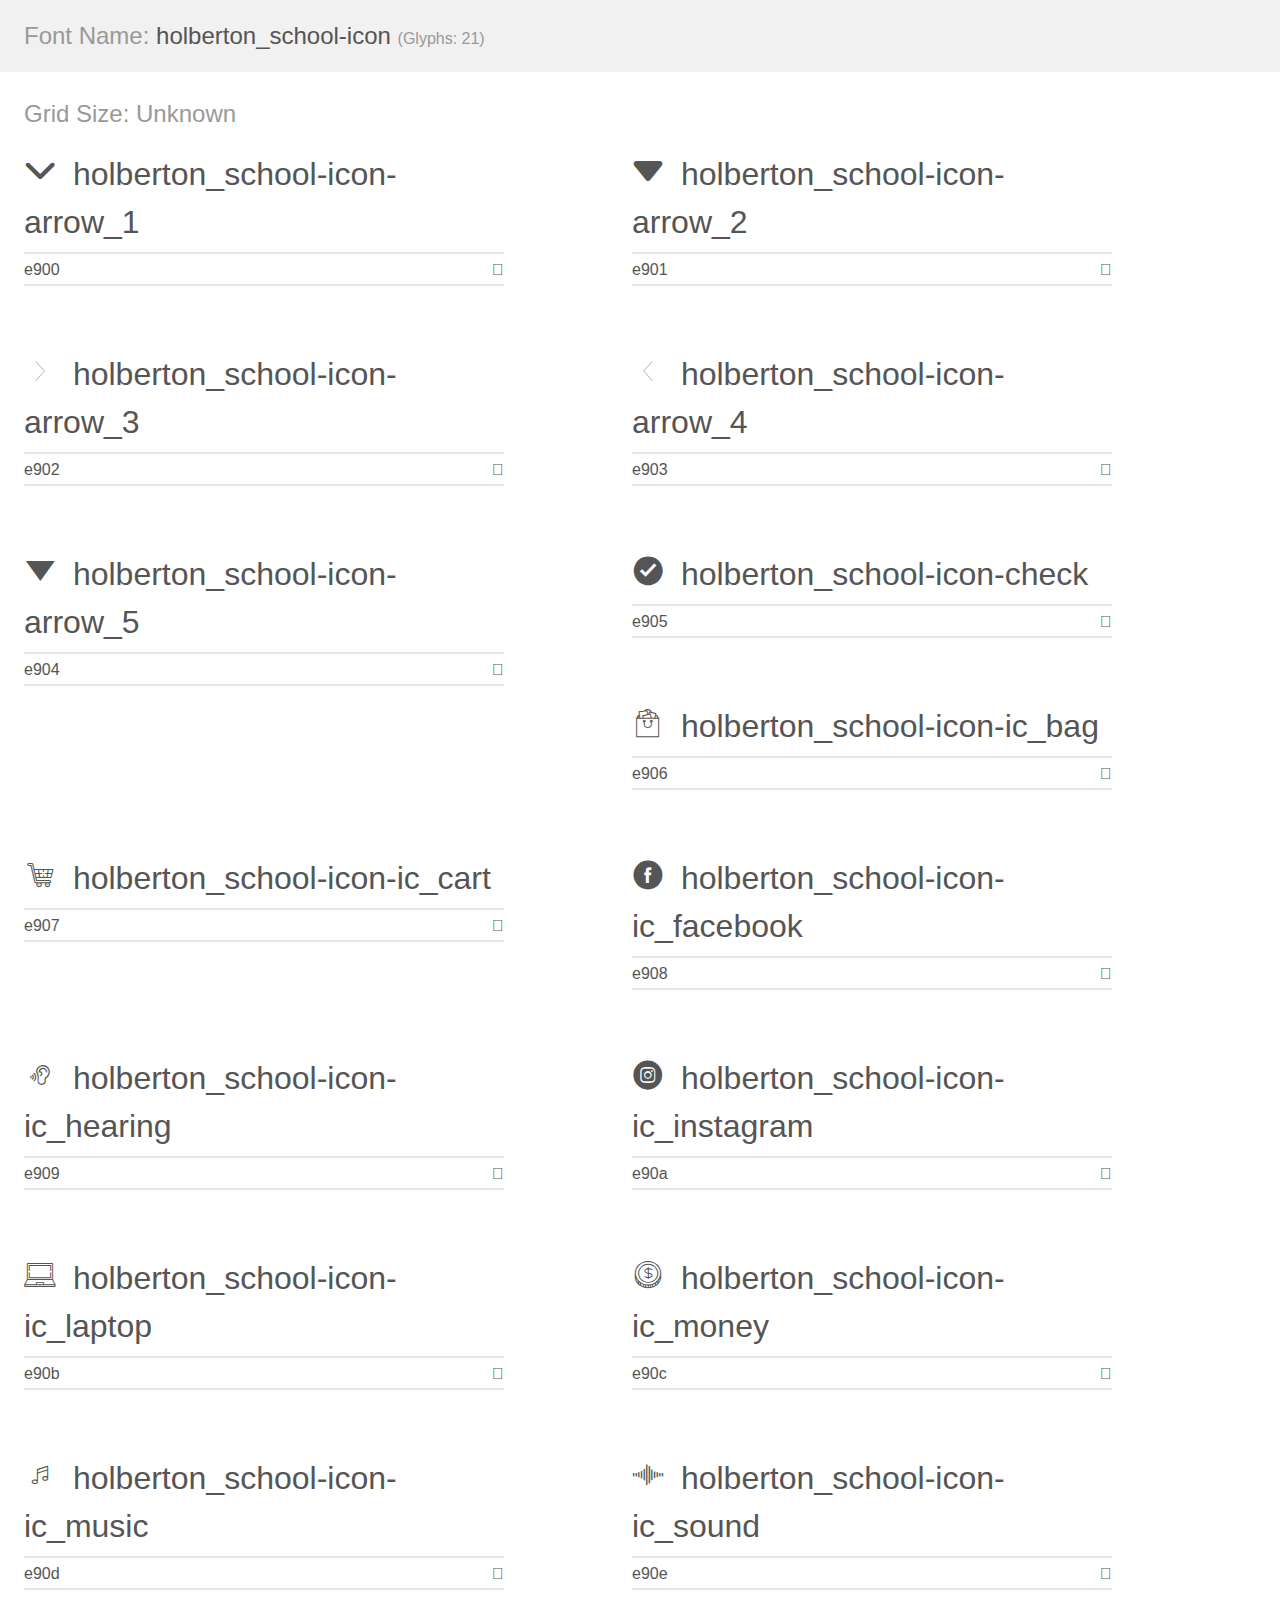
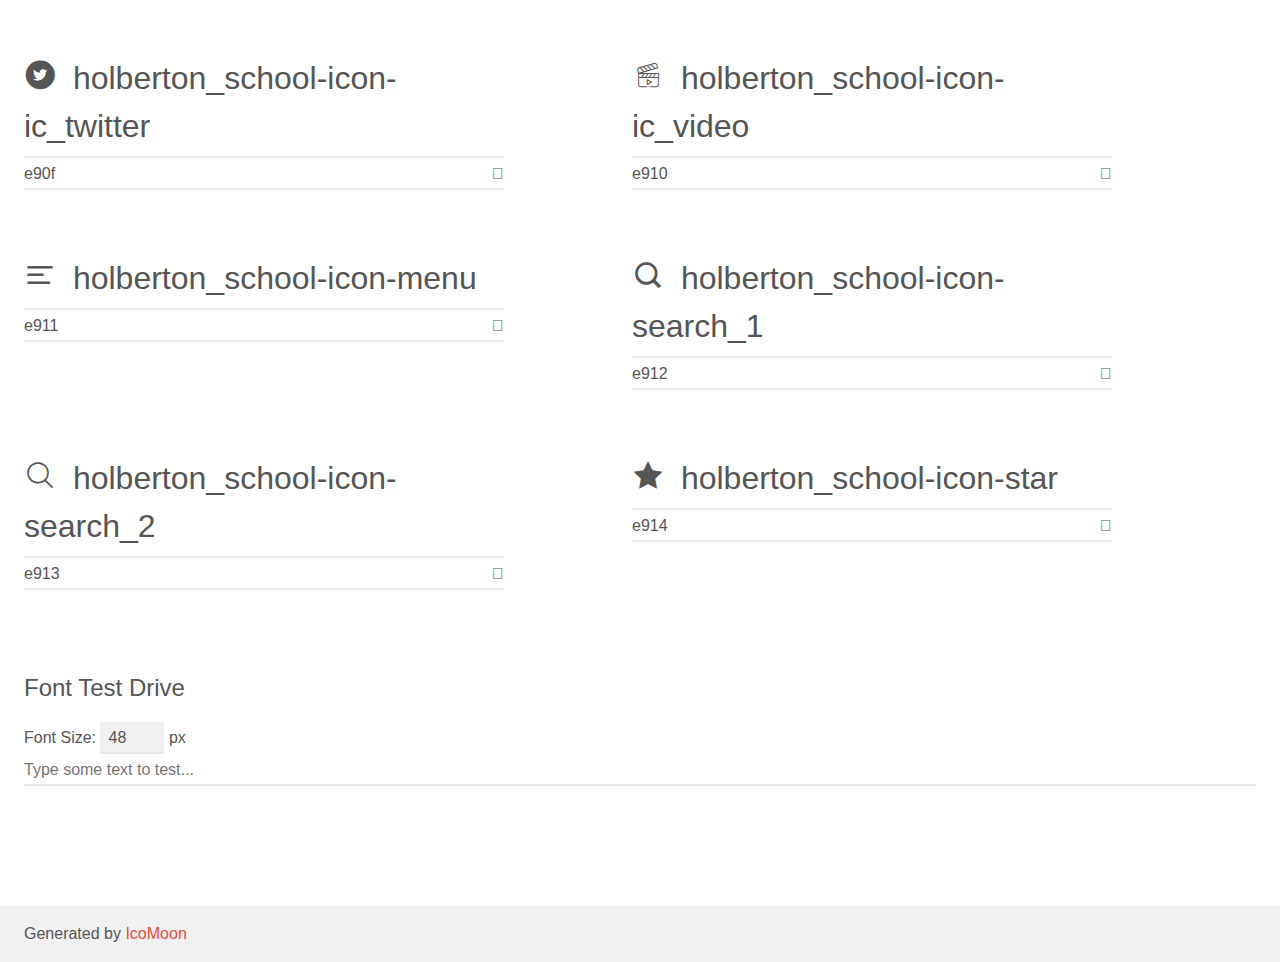
<file: headphones/holberton_school-icon/demo.html>
<!doctype html>
<html>
<head>
    <meta charset="utf-8">
    <title>IcoMoon Demo</title>
    <meta name="description" content="An Icon Font Generated By IcoMoon.io">
    <meta name="viewport" content="width=device-width, initial-scale=1">
    <link rel="stylesheet" href="demo-files/demo.css">
    <link rel="stylesheet" href="style.css"></head>
<body>
    <div class="bgc1 clearfix">
        <h1 class="mhmm mvm"><span class="fgc1">Font Name:</span> holberton_school-icon <small class="fgc1">(Glyphs:&nbsp;21)</small></h1>
    </div>
    <div class="clearfix mhl ptl">
        <h1 class="mvm mtn fgc1">Grid Size: Unknown</h1>
        <div class="glyph fs1">
            <div class="clearfix bshadow0 pbs">
                <span class="holberton_school-icon-arrow_1"></span>
                <span class="mls"> holberton_school-icon-arrow_1</span>
            </div>
            <fieldset class="fs0 size1of1 clearfix hidden-false">
                <input type="text" readonly value="e900" class="unit size1of2" />
                <input type="text" maxlength="1" readonly value="&#xe900;" class="unitRight size1of2 talign-right" />
            </fieldset>
            <div class="fs0 bshadow0 clearfix hidden-true">
                <span class="unit pvs fgc1">liga: </span>
                <input type="text" readonly value="" class="liga unitRight" />
            </div>
        </div>
        <div class="glyph fs1">
            <div class="clearfix bshadow0 pbs">
                <span class="holberton_school-icon-arrow_2"></span>
                <span class="mls"> holberton_school-icon-arrow_2</span>
            </div>
            <fieldset class="fs0 size1of1 clearfix hidden-false">
                <input type="text" readonly value="e901" class="unit size1of2" />
                <input type="text" maxlength="1" readonly value="&#xe901;" class="unitRight size1of2 talign-right" />
            </fieldset>
            <div class="fs0 bshadow0 clearfix hidden-true">
                <span class="unit pvs fgc1">liga: </span>
                <input type="text" readonly value="" class="liga unitRight" />
            </div>
        </div>
        <div class="glyph fs1">
            <div class="clearfix bshadow0 pbs">
                <span class="holberton_school-icon-arrow_3"></span>
                <span class="mls"> holberton_school-icon-arrow_3</span>
            </div>
            <fieldset class="fs0 size1of1 clearfix hidden-false">
                <input type="text" readonly value="e902" class="unit size1of2" />
                <input type="text" maxlength="1" readonly value="&#xe902;" class="unitRight size1of2 talign-right" />
            </fieldset>
            <div class="fs0 bshadow0 clearfix hidden-true">
                <span class="unit pvs fgc1">liga: </span>
                <input type="text" readonly value="" class="liga unitRight" />
            </div>
        </div>
        <div class="glyph fs1">
            <div class="clearfix bshadow0 pbs">
                <span class="holberton_school-icon-arrow_4"></span>
                <span class="mls"> holberton_school-icon-arrow_4</span>
            </div>
            <fieldset class="fs0 size1of1 clearfix hidden-false">
                <input type="text" readonly value="e903" class="unit size1of2" />
                <input type="text" maxlength="1" readonly value="&#xe903;" class="unitRight size1of2 talign-right" />
            </fieldset>
            <div class="fs0 bshadow0 clearfix hidden-true">
                <span class="unit pvs fgc1">liga: </span>
                <input type="text" readonly value="" class="liga unitRight" />
            </div>
        </div>
        <div class="glyph fs1">
            <div class="clearfix bshadow0 pbs">
                <span class="holberton_school-icon-arrow_5"></span>
                <span class="mls"> holberton_school-icon-arrow_5</span>
            </div>
            <fieldset class="fs0 size1of1 clearfix hidden-false">
                <input type="text" readonly value="e904" class="unit size1of2" />
                <input type="text" maxlength="1" readonly value="&#xe904;" class="unitRight size1of2 talign-right" />
            </fieldset>
            <div class="fs0 bshadow0 clearfix hidden-true">
                <span class="unit pvs fgc1">liga: </span>
                <input type="text" readonly value="" class="liga unitRight" />
            </div>
        </div>
        <div class="glyph fs1">
            <div class="clearfix bshadow0 pbs">
                <span class="holberton_school-icon-check"></span>
                <span class="mls"> holberton_school-icon-check</span>
            </div>
            <fieldset class="fs0 size1of1 clearfix hidden-false">
                <input type="text" readonly value="e905" class="unit size1of2" />
                <input type="text" maxlength="1" readonly value="&#xe905;" class="unitRight size1of2 talign-right" />
            </fieldset>
            <div class="fs0 bshadow0 clearfix hidden-true">
                <span class="unit pvs fgc1">liga: </span>
                <input type="text" readonly value="" class="liga unitRight" />
            </div>
        </div>
        <div class="glyph fs1">
            <div class="clearfix bshadow0 pbs">
                <span class="holberton_school-icon-ic_bag"></span>
                <span class="mls"> holberton_school-icon-ic_bag</span>
            </div>
            <fieldset class="fs0 size1of1 clearfix hidden-false">
                <input type="text" readonly value="e906" class="unit size1of2" />
                <input type="text" maxlength="1" readonly value="&#xe906;" class="unitRight size1of2 talign-right" />
            </fieldset>
            <div class="fs0 bshadow0 clearfix hidden-true">
                <span class="unit pvs fgc1">liga: </span>
                <input type="text" readonly value="" class="liga unitRight" />
            </div>
        </div>
        <div class="glyph fs1">
            <div class="clearfix bshadow0 pbs">
                <span class="holberton_school-icon-ic_cart"></span>
                <span class="mls"> holberton_school-icon-ic_cart</span>
            </div>
            <fieldset class="fs0 size1of1 clearfix hidden-false">
                <input type="text" readonly value="e907" class="unit size1of2" />
                <input type="text" maxlength="1" readonly value="&#xe907;" class="unitRight size1of2 talign-right" />
            </fieldset>
            <div class="fs0 bshadow0 clearfix hidden-true">
                <span class="unit pvs fgc1">liga: </span>
                <input type="text" readonly value="" class="liga unitRight" />
            </div>
        </div>
        <div class="glyph fs1">
            <div class="clearfix bshadow0 pbs">
                <span class="holberton_school-icon-ic_facebook"></span>
                <span class="mls"> holberton_school-icon-ic_facebook</span>
            </div>
            <fieldset class="fs0 size1of1 clearfix hidden-false">
                <input type="text" readonly value="e908" class="unit size1of2" />
                <input type="text" maxlength="1" readonly value="&#xe908;" class="unitRight size1of2 talign-right" />
            </fieldset>
            <div class="fs0 bshadow0 clearfix hidden-true">
                <span class="unit pvs fgc1">liga: </span>
                <input type="text" readonly value="" class="liga unitRight" />
            </div>
        </div>
        <div class="glyph fs1">
            <div class="clearfix bshadow0 pbs">
                <span class="holberton_school-icon-ic_hearing"></span>
                <span class="mls"> holberton_school-icon-ic_hearing</span>
            </div>
            <fieldset class="fs0 size1of1 clearfix hidden-false">
                <input type="text" readonly value="e909" class="unit size1of2" />
                <input type="text" maxlength="1" readonly value="&#xe909;" class="unitRight size1of2 talign-right" />
            </fieldset>
            <div class="fs0 bshadow0 clearfix hidden-true">
                <span class="unit pvs fgc1">liga: </span>
                <input type="text" readonly value="" class="liga unitRight" />
            </div>
        </div>
        <div class="glyph fs1">
            <div class="clearfix bshadow0 pbs">
                <span class="holberton_school-icon-ic_instagram"></span>
                <span class="mls"> holberton_school-icon-ic_instagram</span>
            </div>
            <fieldset class="fs0 size1of1 clearfix hidden-false">
                <input type="text" readonly value="e90a" class="unit size1of2" />
                <input type="text" maxlength="1" readonly value="&#xe90a;" class="unitRight size1of2 talign-right" />
            </fieldset>
            <div class="fs0 bshadow0 clearfix hidden-true">
                <span class="unit pvs fgc1">liga: </span>
                <input type="text" readonly value="" class="liga unitRight" />
            </div>
        </div>
        <div class="glyph fs1">
            <div class="clearfix bshadow0 pbs">
                <span class="holberton_school-icon-ic_laptop"></span>
                <span class="mls"> holberton_school-icon-ic_laptop</span>
            </div>
            <fieldset class="fs0 size1of1 clearfix hidden-false">
                <input type="text" readonly value="e90b" class="unit size1of2" />
                <input type="text" maxlength="1" readonly value="&#xe90b;" class="unitRight size1of2 talign-right" />
            </fieldset>
            <div class="fs0 bshadow0 clearfix hidden-true">
                <span class="unit pvs fgc1">liga: </span>
                <input type="text" readonly value="" class="liga unitRight" />
            </div>
        </div>
        <div class="glyph fs1">
            <div class="clearfix bshadow0 pbs">
                <span class="holberton_school-icon-ic_money"></span>
                <span class="mls"> holberton_school-icon-ic_money</span>
            </div>
            <fieldset class="fs0 size1of1 clearfix hidden-false">
                <input type="text" readonly value="e90c" class="unit size1of2" />
                <input type="text" maxlength="1" readonly value="&#xe90c;" class="unitRight size1of2 talign-right" />
            </fieldset>
            <div class="fs0 bshadow0 clearfix hidden-true">
                <span class="unit pvs fgc1">liga: </span>
                <input type="text" readonly value="" class="liga unitRight" />
            </div>
        </div>
        <div class="glyph fs1">
            <div class="clearfix bshadow0 pbs">
                <span class="holberton_school-icon-ic_music"></span>
                <span class="mls"> holberton_school-icon-ic_music</span>
            </div>
            <fieldset class="fs0 size1of1 clearfix hidden-false">
                <input type="text" readonly value="e90d" class="unit size1of2" />
                <input type="text" maxlength="1" readonly value="&#xe90d;" class="unitRight size1of2 talign-right" />
            </fieldset>
            <div class="fs0 bshadow0 clearfix hidden-true">
                <span class="unit pvs fgc1">liga: </span>
                <input type="text" readonly value="" class="liga unitRight" />
            </div>
        </div>
        <div class="glyph fs1">
            <div class="clearfix bshadow0 pbs">
                <span class="holberton_school-icon-ic_sound"></span>
                <span class="mls"> holberton_school-icon-ic_sound</span>
            </div>
            <fieldset class="fs0 size1of1 clearfix hidden-false">
                <input type="text" readonly value="e90e" class="unit size1of2" />
                <input type="text" maxlength="1" readonly value="&#xe90e;" class="unitRight size1of2 talign-right" />
            </fieldset>
            <div class="fs0 bshadow0 clearfix hidden-true">
                <span class="unit pvs fgc1">liga: </span>
                <input type="text" readonly value="" class="liga unitRight" />
            </div>
        </div>
        <div class="glyph fs1">
            <div class="clearfix bshadow0 pbs">
                <span class="holberton_school-icon-ic_twitter"></span>
                <span class="mls"> holberton_school-icon-ic_twitter</span>
            </div>
            <fieldset class="fs0 size1of1 clearfix hidden-false">
                <input type="text" readonly value="e90f" class="unit size1of2" />
                <input type="text" maxlength="1" readonly value="&#xe90f;" class="unitRight size1of2 talign-right" />
            </fieldset>
            <div class="fs0 bshadow0 clearfix hidden-true">
                <span class="unit pvs fgc1">liga: </span>
                <input type="text" readonly value="" class="liga unitRight" />
            </div>
        </div>
        <div class="glyph fs1">
            <div class="clearfix bshadow0 pbs">
                <span class="holberton_school-icon-ic_video"></span>
                <span class="mls"> holberton_school-icon-ic_video</span>
            </div>
            <fieldset class="fs0 size1of1 clearfix hidden-false">
                <input type="text" readonly value="e910" class="unit size1of2" />
                <input type="text" maxlength="1" readonly value="&#xe910;" class="unitRight size1of2 talign-right" />
            </fieldset>
            <div class="fs0 bshadow0 clearfix hidden-true">
                <span class="unit pvs fgc1">liga: </span>
                <input type="text" readonly value="" class="liga unitRight" />
            </div>
        </div>
        <div class="glyph fs1">
            <div class="clearfix bshadow0 pbs">
                <span class="holberton_school-icon-menu"></span>
                <span class="mls"> holberton_school-icon-menu</span>
            </div>
            <fieldset class="fs0 size1of1 clearfix hidden-false">
                <input type="text" readonly value="e911" class="unit size1of2" />
                <input type="text" maxlength="1" readonly value="&#xe911;" class="unitRight size1of2 talign-right" />
            </fieldset>
            <div class="fs0 bshadow0 clearfix hidden-true">
                <span class="unit pvs fgc1">liga: </span>
                <input type="text" readonly value="" class="liga unitRight" />
            </div>
        </div>
        <div class="glyph fs1">
            <div class="clearfix bshadow0 pbs">
                <span class="holberton_school-icon-search_1"></span>
                <span class="mls"> holberton_school-icon-search_1</span>
            </div>
            <fieldset class="fs0 size1of1 clearfix hidden-false">
                <input type="text" readonly value="e912" class="unit size1of2" />
                <input type="text" maxlength="1" readonly value="&#xe912;" class="unitRight size1of2 talign-right" />
            </fieldset>
            <div class="fs0 bshadow0 clearfix hidden-true">
                <span class="unit pvs fgc1">liga: </span>
                <input type="text" readonly value="" class="liga unitRight" />
            </div>
        </div>
        <div class="glyph fs1">
            <div class="clearfix bshadow0 pbs">
                <span class="holberton_school-icon-search_2"></span>
                <span class="mls"> holberton_school-icon-search_2</span>
            </div>
            <fieldset class="fs0 size1of1 clearfix hidden-false">
                <input type="text" readonly value="e913" class="unit size1of2" />
                <input type="text" maxlength="1" readonly value="&#xe913;" class="unitRight size1of2 talign-right" />
            </fieldset>
            <div class="fs0 bshadow0 clearfix hidden-true">
                <span class="unit pvs fgc1">liga: </span>
                <input type="text" readonly value="" class="liga unitRight" />
            </div>
        </div>
        <div class="glyph fs1">
            <div class="clearfix bshadow0 pbs">
                <span class="holberton_school-icon-star"></span>
                <span class="mls"> holberton_school-icon-star</span>
            </div>
            <fieldset class="fs0 size1of1 clearfix hidden-false">
                <input type="text" readonly value="e914" class="unit size1of2" />
                <input type="text" maxlength="1" readonly value="&#xe914;" class="unitRight size1of2 talign-right" />
            </fieldset>
            <div class="fs0 bshadow0 clearfix hidden-true">
                <span class="unit pvs fgc1">liga: </span>
                <input type="text" readonly value="" class="liga unitRight" />
            </div>
        </div>
    </div>

    <!--[if gt IE 8]><!-->
    <div class="mhl clearfix mbl">
        <h1>Font Test Drive</h1>
        <label>
            Font Size: <input id="fontSize" type="number" class="textbox0 mbm"
            min="8" value="48" />
            px
        </label>
        <input id="testText" type="text" class="phl size1of1 mvl"
        placeholder="Type some text to test..." value=""/>
        <div id="testDrive" class="holberton_school-icon-" style="font-family: holberton_school-icon">&nbsp;
        </div>
    </div>
    <!--<![endif]-->
    <div class="bgc1 clearfix">
        <p class="mhl">Generated by <a href="https://icomoon.io/app">IcoMoon</a></p>
    </div>

    <script src="demo-files/demo.js"></script>
</body>
</html>
</file>
<file: css_basic/base.css>
/* base.css - general styling */

body {
    font-family: Arial, sans-serif;
    background-color: #f9f9f9;
    color: #333;
    margin: 0;
    padding: 0;
}

header {
    background-color: #4CAF50;
    color: white;
    padding: 20px 0;
    text-align: center;
}

h1, h2, h3 {
    margin: 0;
    padding: 10px 0;
}

p {
    line-height: 1.6;
    margin: 10px 0;
}

a {
    color: #4CAF50;
    text-decoration: none;
}

a:hover {
    text-decoration: underline;
}

.container {
    width: 80%;
    margin: 0 auto;
    padding: 20px;
}
</file>
<file: css_basic/styles.css>
/* Flexbox layout */

/* Body as column container */
body {
    display: flex;
    flex-direction: column;
    min-height: 100vh;
    margin: 0;
    padding: 0;
}

/* Header and Footer */
header, footer {
    background-color: #4CAF50;
    color: white;
    padding: 20px;
    text-align: center;
}

/* Main container as row */
main {
    display: flex;
    flex-direction: row;
    flex: auto;
}

/* Article 2/3 width */
article {
    flex: 2;
    padding: 20px;
    overflow-y: auto;
    background-color: #f1f1f1;
}

/* Aside 1/3 width */
aside {
    flex: 1;
    padding: 20px;
    overflow-y: auto;
    background-color: #e0e0e0;
}

/* Optional spacing */
main > * {
    margin: 5px;
}
</file>
<file: headphones/0-styles.css>
*,
*::before,
*::after {
  margin: 0;
  padding: 0;
  box-sizing: border-box;
}

html {
  font-size: 16px;
}

:root {
  --plain: #FFF;
  --hover-active: #FF6565;
}

@font-face {
  font-family: "MyFont1";
  src: url("./fonts/source-sans-pro/SourceSansPro-Regular.otf") format("opentype");
}

@font-face {
  font-family: "MyFont2";
  src: url("./fonts/Spin-Cycle/spincycle_ot.otf") format("opentype");
}

body {
  font-family: "MyFont1", Arial, Helvetica, sans-serif;
  line-height: 1.5;
}

.header-container {
  width: 100%;
  background: url("./images/headphones_hero_1.jpg");
  background-size: cover;
  background-position: center;
  background-repeat: no-repeat;
  color: var(--plain);
  display: flex;
  justify-content: center;
  align-items: center;
  padding: 20px;
  text-align: center;
}

.nav-container {
  display: none;
}

header {
  width: 100%;
}

.hero-header {
  width: 80%;
  display: flex;
  justify-content: space-between;
  align-items: center;
  margin-bottom: 230px;
}

.btn-container {
  width: 25px;
  height: 20px;
}

.hamburger {
  width: 100%;
  height: 100%;
  border: none;
  background: transparent;
  display: flex;
  flex-direction: column;
  justify-content: space-between;
}

.one,
.three {
  width: 100%;
}

.two {
  width: 70%;
}

.one,
.two,
.three {
  height: 3px;
  border-radius: 5px;
  background: var(--plain);
}

.logo img {
  width: 160px;
}

.header-title {
  margin-bottom: 10px;
}

.header-subtitle {
  margin-bottom: 15px;
}

.cta button {
  width: 160px;
  padding: 15px;
  border: none;
  border-radius: 25px;
  background: var(--hover-active);
  color: var(--plain);
  font-weight: bold;
  margin-bottom: 100px;
  cursor: pointer;
}

.cta button:hover {
  opacity: 0.9;
}

.header-paragraph {
  margin-bottom: 50px;
}

@media screen and (min-width: 601px) {
  .header-container {
    padding: 40px;
  }

  .hero-header {
    width: 100%;
  }

  .btn-container {
    display: none;
  }

  .nav-container {
    display: block;
    width: 250px;
  }

  nav {
    width: 100%;
  }

  .nav-links {
    width: 100%;
    list-style: none;
    display: flex;
    justify-content: space-between;
  }

  .nav-links li a {
    color: var(--plain);
    text-decoration: none;
  }

  .nav-links li a:hover {
    color: var(--hover-active);
  }
}

@media screen and (min-width: 769px) {
  .header-container {
    padding: 60px;
  }

  .logo img {
    width: 250px;
  }

  .nav-links li a {
    font-size: 1.2rem;
  }

  .nav-container {
    width: 300px;
  }
}

@media screen and (min-width: 1025px) {
  .header-container {
    padding: 30px 200px 50px 200px;
  }
}
</file>
<file: headphones/1-styles.css>
*,
*::before,
*::after {
  margin: 0;
  padding: 0;
  box-sizing: border-box;
}

html {
  font-size: 16px;
}

:root {
  --plain: #FFF;
  --hover-active: #FF6565;
  --headers-text: #071629;
}

@font-face {
  font-family: "MyFont1";
  src: url("./fonts/source-sans-pro/SourceSansPro-Regular.otf") format("opentype");
}

@font-face {
  font-family: "MyFont2";
  src: url("./fonts/Spin-Cycle/spincycle_ot.otf") format("opentype");
}

@font-face {
  font-family: 'holberton_school-icon';
  src:  url('fonts/holberton_school-icon.eot?sq4eq4');
  src:  url('fonts/holberton_school-icon.eot?sq4eq4#iefix') format('embedded-opentype'),
    url('fonts/holberton_school-icon.ttf?sq4eq4') format('truetype'),
    url('fonts/holberton_school-icon.woff?sq4eq4') format('woff'),
    url('fonts/holberton_school-icon.svg?sq4eq4#holberton_school-icon') format('svg');
  font-weight: normal;
  font-style: normal;
  font-display: block;
}

body {
  font-family: "MyFont1", Arial, Helvetica, sans-serif;
  line-height: 1.5;
}

.header-container {
  width: 100%;
  background: url("./images/headphones_hero_1.jpg");
  background-size: cover;
  background-position: center;
  background-repeat: no-repeat;
  color: var(--plain);
  display: flex;
  justify-content: center;
  align-items: center;
  padding: 20px;
  text-align: center;
}

.nav-container {
  display: none;
}

header {
  width: 100%;
}

.hero-header {
  width: 80%;
  display: flex;
  justify-content: space-between;
  align-items: center;
  margin-bottom: 230px;
}

.btn-container {
  width: 25px;
  height: 20px;
}

.hamburger {
  width: 100%;
  height: 100%;
  border: none;
  background: transparent;
  display: flex;
  flex-direction: column;
  justify-content: space-between;
}

.one,
.three {
  width: 100%;
}

.two {
  width: 70%;
}

.one,
.two,
.three {
  height: 3px;
  border-radius: 5px;
  background: var(--plain);
}

.logo img {
  width: 160px;
}

.header-title {
  margin-bottom: 10px;
}

.header-subtitle {
  margin-bottom: 15px;
}

.cta button {
  width: 160px;
  padding: 15px;
  border: none;
  border-radius: 25px;
  background: var(--hover-active);
  color: var(--plain);
  font-weight: bold;
  margin-bottom: 100px;
  cursor: pointer;
}

.cta button:hover {
  opacity: 0.9;
}

.header-paragraph {
  margin-bottom: 50px;
}

.what-we-do-container {
  width: 100%;
  padding: 20px;
  text-align: center;
  color: var(--headers-text);
}

#what-we-do {
  margin-top: 100px;
}

.what-we-do-desdcription h2 {
  margin-bottom: 15px;
}

.what-we-do-desdcription {
  margin-bottom: 50px;
}

i {
  font-size: 5rem;
  color: var(--hover-active);
}

.what-we-do-icons div {
  margin-bottom: 50px;
}

@media screen and (min-width: 601px) {
  .header-container {
    padding: 40px;
  }

  .hero-header {
    width: 100%;
  }

  .btn-container {
    display: none;
  }

  .nav-container {
    display: block;
    width: 250px;
  }

  nav {
    width: 100%;
  }

  .nav-links {
    width: 100%;
    list-style: none;
    display: flex;
    justify-content: space-between;
  }

  .nav-links li a {
    color: var(--plain);
    text-decoration: none;
  }

  .nav-links li a:hover {
    color: var(--hover-active);
  }

  .what-we-do-icons {
    display: flex;
    flex-direction: row;
    justify-content: center;
    align-items: center;
    flex-wrap: wrap;
    width: 100%;
    gap: 50px;
  }

  .what-we-do-icons div {
    width: 40%;
  }

  i {
    font-size: 5.5rem;
  }
}

@media screen and (min-width: 769px) {
  .header-container {
    padding: 60px;
  }

  .logo img {
    width: 250px;
  }

  .nav-links li a {
    font-size: 1.2rem;
  }

  .nav-container {
    width: 300px;
  }
}

@media screen and (min-width: 1025px) {
  .header-container {
    padding: 30px 200px 50px 200px;
  }

  header {
    max-width: 1300px;
  }

  .what-we-do-icons {
    flex-wrap: nowrap;
  }

  #what-we-do {
    width: 800px;
    margin: 70px auto;

  }
}
</file>
<file: headphones/holberton_school-icon/style.css>
@font-face {
  font-family: 'holberton_school-icon';
  src:  url('fonts/holberton_school-icon.eot?sq4eq4');
  src:  url('fonts/holberton_school-icon.eot?sq4eq4#iefix') format('embedded-opentype'),
    url('fonts/holberton_school-icon.ttf?sq4eq4') format('truetype'),
    url('fonts/holberton_school-icon.woff?sq4eq4') format('woff'),
    url('fonts/holberton_school-icon.svg?sq4eq4#holberton_school-icon') format('svg');
  font-weight: normal;
  font-style: normal;
  font-display: block;
}

[class^="holberton_school-icon-"], [class*=" holberton_school-icon-"] {
  /* use !important to prevent issues with browser extensions that change fonts */
  font-family: 'holberton_school-icon' !important;
  speak: none;
  font-style: normal;
  font-weight: normal;
  font-variant: normal;
  text-transform: none;
  line-height: 1;

  /* Better Font Rendering =========== */
  -webkit-font-smoothing: antialiased;
  -moz-osx-font-smoothing: grayscale;
}

.holberton_school-icon-arrow_1:before {
  content: "\e900";
}
.holberton_school-icon-arrow_2:before {
  content: "\e901";
}
.holberton_school-icon-arrow_3:before {
  content: "\e902";
}
.holberton_school-icon-arrow_4:before {
  content: "\e903";
}
.holberton_school-icon-arrow_5:before {
  content: "\e904";
}
.holberton_school-icon-check:before {
  content: "\e905";
}
.holberton_school-icon-ic_bag:before {
  content: "\e906";
}
.holberton_school-icon-ic_cart:before {
  content: "\e907";
}
.holberton_school-icon-ic_facebook:before {
  content: "\e908";
}
.holberton_school-icon-ic_hearing:before {
  content: "\e909";
}
.holberton_school-icon-ic_instagram:before {
  content: "\e90a";
}
.holberton_school-icon-ic_laptop:before {
  content: "\e90b";
}
.holberton_school-icon-ic_money:before {
  content: "\e90c";
}
.holberton_school-icon-ic_music:before {
  content: "\e90d";
}
.holberton_school-icon-ic_sound:before {
  content: "\e90e";
}
.holberton_school-icon-ic_twitter:before {
  content: "\e90f";
}
.holberton_school-icon-ic_video:before {
  content: "\e910";
}
.holberton_school-icon-menu:before {
  content: "\e911";
}
.holberton_school-icon-search_1:before {
  content: "\e912";
}
.holberton_school-icon-search_2:before {
  content: "\e913";
}
.holberton_school-icon-star:before {
  content: "\e914";
}
</file>
<file: headphones/2-styles.css>
*,
*::before,
*::after {
  margin: 0;
  padding: 0;
  box-sizing: border-box;
}

html {
  font-size: 16px;
}

:root {
  --plain: #FFF;
  --hover-active: #FF6565;
  --headers-text: #071629;
}

@font-face {
  font-family: "MyFont1";
  src: url("./fonts/source-sans-pro/SourceSansPro-Regular.otf") format("opentype");
}

@font-face {
  font-family: "MyFont2";
  src: url("./fonts/Spin-Cycle/spincycle_ot.otf") format("opentype");
}

@font-face {
  font-family: 'holberton_school-icon';
  src:  url('fonts/holberton_school-icon.eot?sq4eq4');
  src:  url('fonts/holberton_school-icon.eot?sq4eq4#iefix') format('embedded-opentype'),
    url('fonts/holberton_school-icon.ttf?sq4eq4') format('truetype'),
    url('fonts/holberton_school-icon.woff?sq4eq4') format('woff'),
    url('fonts/holberton_school-icon.svg?sq4eq4#holberton_school-icon') format('svg');
  font-weight: normal;
  font-style: normal;
  font-display: block;
}

body {
  font-family: "MyFont1", Arial, Helvetica, sans-serif;
  line-height: 1.5;
}

.header-container {
  width: 100%;
  background: url("./images/headphones_hero_1.jpg");
  background-size: cover;
  background-position: center;
  background-repeat: no-repeat;
  color: var(--plain);
  display: flex;
  justify-content: center;
  align-items: center;
  padding: 20px;
  text-align: center;
}

.nav-container {
  display: none;
}

header {
  width: 100%;
}

.hero-header {
  width: 80%;
  display: flex;
  justify-content: space-between;
  align-items: center;
  margin-bottom: 230px;
}

.btn-container {
  width: 25px;
  height: 20px;
}

.hamburger {
  width: 100%;
  height: 100%;
  border: none;
  background: transparent;
  display: flex;
  flex-direction: column;
  justify-content: space-between;
}

.one,
.three {
  width: 100%;
}

.two {
  width: 70%;
}

.one,
.two,
.three {
  height: 3px;
  border-radius: 5px;
  background: var(--plain);
}

.logo img {
  width: 160px;
}

.header-title {
  margin-bottom: 10px;
}

.header-subtitle {
  margin-bottom: 15px;
}

.cta button {
  width: 160px;
  padding: 15px;
  border: none;
  border-radius: 25px;
  background: var(--hover-active);
  color: var(--plain);
  font-weight: bold;
  margin-bottom: 100px;
  cursor: pointer;
}

.cta button:hover {
  opacity: 0.9;
}

.header-paragraph {
  margin-bottom: 50px;
}

.what-we-do-container {
  width: 100%;
  padding: 20px;
  text-align: center;
  color: var(--headers-text);
}

#what-we-do {
  margin-top: 100px;
}

.what-we-do-desdcription h2 {
  margin-bottom: 15px;
}

.what-we-do-desdcription {
  margin-bottom: 50px;
}

i {
  font-size: 5rem;
  color: var(--hover-active);
}

.what-we-do-icons div {
  margin-bottom: 50px;
}

.our-results-container {
  width: 100%;
  padding: 20px;
  background: url("./images/headphones_hero_2.jpg");
  background-position: center;
  background-size: cover;
  background-repeat: no-repeat;
  color: var(--plain);
  text-align: center;
  display: flex;
  justify-content: center;
  align-items: center;
}

.our-results-container section {
  width: 80%;
  margin-top: 60px;
}

.our-results-text h2 {
  margin-bottom: 15px;
}

.our-results-text {
  margin-bottom: 50px;
}

.results-pentagon {
  display: flex;
  flex-direction: column;
  justify-content: center;
  align-items: center;
  gap: 40px;
  margin-bottom: 50px;
  width: 100%;
}

.result {
  position: relative;
  width: 180px;
}

.result img {
  width: 100%;
}

.result-text {
  position: absolute;
  z-index: 1;
  top: 50%;
  left: 50%;
  transform: translate(-50%, -50%);
}

@media screen and (min-width: 601px) {
  .header-container {
    padding: 40px;
  }

  .hero-header {
    width: 100%;
  }

  .btn-container {
    display: none;
  }

  .nav-container {
    display: block;
    width: 250px;
  }

  nav {
    width: 100%;
  }

  .nav-links {
    width: 100%;
    list-style: none;
    display: flex;
    justify-content: space-between;
  }

  .nav-links li a {
    color: var(--plain);
    text-decoration: none;
  }

  .nav-links li a:hover {
    color: var(--hover-active);
  }

  .what-we-do-icons {
    display: flex;
    flex-direction: row;
    justify-content: center;
    align-items: center;
    flex-wrap: wrap;
    width: 100%;
    gap: 50px;
  }

  .what-we-do-icons div {
    width: 40%;
  }

  i {
    font-size: 5.5rem;
  }

  .results-pentagon {
    flex-direction: row;
    flex-wrap: wrap;
  }

  .result {
    width: 40%;
  }
}

@media screen and (min-width: 769px) {
  .header-container {
    padding: 60px;
  }

  .logo img {
    width: 250px;
  }

  .nav-links li a {
    font-size: 1.2rem;
  }

  .nav-container {
    width: 300px;
  }
}

@media screen and (min-width: 1025px) {
  .header-container {
    padding: 30px 200px 50px 200px;
  }

  header {
    max-width: 1300px;
  }

  .what-we-do-icons {
    flex-wrap: nowrap;
  }

  #what-we-do {
    width: 800px;
    margin: 70px auto;

  }

  .results-pentagon {
    flex-wrap: nowrap;
  }
}
</file>
<file: headphones/4-styles.css>
*,
*::before,
*::after {
  margin: 0;
  padding: 0;
  box-sizing: border-box;
}

html {
  font-size: 16px;
}

:root {
  --plain: #FFF;
  --hover-active: #FF6565;
  --headers-text: #071629;
}

@font-face {
  font-family: "MyFont1";
  src: url("./fonts/source-sans-pro/SourceSansPro-Regular.otf") format("opentype");
}

@font-face {
  font-family: "MyFont2";
  src: url("./fonts/Spin-Cycle/spincycle_ot.otf") format("opentype");
}

@font-face {
  font-family: 'holberton_school-icon';
  src:  url('fonts/holberton_school-icon.eot?sq4eq4');
  src:  url('fonts/holberton_school-icon.eot?sq4eq4#iefix') format('embedded-opentype'),
    url('fonts/holberton_school-icon.ttf?sq4eq4') format('truetype'),
    url('fonts/holberton_school-icon.woff?sq4eq4') format('woff'),
    url('fonts/holberton_school-icon.svg?sq4eq4#holberton_school-icon') format('svg');
  font-weight: normal;
  font-style: normal;
  font-display: block;
}

body {
  font-family: "MyFont1", Arial, Helvetica, sans-serif;
  line-height: 1.5;
}

.header-container {
  width: 100%;
  background: url("./images/headphones_hero_1.jpg");
  background-size: cover;
  background-position: center;
  background-repeat: no-repeat;
  color: var(--plain);
  display: flex;
  justify-content: center;
  align-items: center;
  padding: 20px;
  text-align: center;
}

.nav-container {
  display: none;
}

header {
  width: 100%;
}

.hero-header {
  width: 80%;
  display: flex;
  justify-content: space-between;
  align-items: center;
  margin-bottom: 230px;
}

.btn-container {
  width: 25px;
  height: 20px;
}

.hamburger {
  width: 100%;
  height: 100%;
  border: none;
  background: transparent;
  display: flex;
  flex-direction: column;
  justify-content: space-between;
}

.one,
.three {
  width: 100%;
}

.two {
  width: 70%;
}

.one,
.two,
.three {
  height: 3px;
  border-radius: 5px;
  background: var(--plain);
}

.logo img {
  width: 160px;
}

.header-title {
  margin-bottom: 10px;
}

.header-subtitle {
  margin-bottom: 15px;
}

.cta button {
  width: 160px;
  padding: 15px;
  border: none;
  border-radius: 25px;
  background: var(--hover-active);
  color: var(--plain);
  font-weight: bold;
  margin-bottom: 100px;
  cursor: pointer;
}

.cta button:hover {
  opacity: 0.9;
}

.header-paragraph {
  margin-bottom: 50px;
}

.what-we-do-container {
  width: 100%;
  padding: 20px;
  text-align: center;
  color: var(--headers-text);
}

#what-we-do {
  margin-top: 100px;
}

.what-we-do-desdcription h2 {
  margin-bottom: 15px;
}

.what-we-do-desdcription {
  margin-bottom: 50px;
}

i {
  font-size: 5rem;
  color: var(--hover-active);
}

.what-we-do-icons div {
  margin-bottom: 50px;
}

.our-results-container {
  width: 100%;
  padding: 20px;
  background: url("./images/headphones_hero_2.jpg");
  background-position: center;
  background-size: cover;
  background-repeat: no-repeat;
  color: var(--plain);
  text-align: center;
  display: flex;
  justify-content: center;
  align-items: center;
}

.our-results-container section {
  width: 80%;
  margin-top: 60px;
}

.our-results-text h2 {
  margin-bottom: 15px;
}

.our-results-text {
  margin-bottom: 50px;
}

.results-pentagon {
  display: flex;
  flex-direction: column;
  justify-content: center;
  align-items: center;
  gap: 20px;
  margin-bottom: 50px;
  width: 100%;
}

.result {
  position: relative;
  width: 100%;
}

svg {
  width: 100%;
  height: 100%;
}

.result-text {
  position: absolute;
  z-index: 1;
  top: 50%;
  left: 50%;
  transform: translate(-50%, -50%);
}

.contact-container {
  padding: 20px;
  display: flex;
  justify-content: center;
  align-items: center;
  width: 100%;
}

.contact-container section {
  margin-top: 50px;
  width: 100%;
}

form h2 {
  margin-bottom: 30px;
  text-align: center;
  font-size: 2rem;
}

input,
textarea {
  border: none;
  font-family: inherit;
  width: 65%;
}

input:focus,
textarea:focus {
  outline: none;
}

.line {
  width: 100%;
  height: 1px;
  background: #979797;
}

.name-field,
.email-field,
.message-field {
  display: flex;
  gap: 5px;
  margin-top: 50px;
}

.cta {
  margin-top: 70px;
  width: 100%;
  display: flex;
  justify-content: center;
  align-items: center;
}

.footer-container {
  width: 100%;
  background: var(--headers-text);
  display: flex;
  justify-content: center;
  align-items: center;
  color: var(--plain);
  padding: 50px;
}

footer {
  width: 100%;
  display: flex;
  flex-direction: column;
  gap: 30px;
  justify-content: center;
  align-items: center;
}

.socials {
  color: var(--plain);
  font-size: 2rem;
  margin: 5px;
}

.logo-socials {
  width: 100%;
  display: flex;
  flex-direction: column;
  justify-content: center;
  align-items: center;
  gap: 30px;
}

.footer-text {
  width: 100%;
  text-align: center;
  opacity: 0.5;
  font-size: 0.8rem;
}

@media screen and (min-width: 601px) {
  .header-container {
    padding: 40px;
  }

  .hero-header {
    width: 100%;
  }

  .btn-container {
    display: none;
  }

  .nav-container {
    display: block;
    width: 250px;
  }

  nav {
    width: 100%;
  }

  .nav-links {
    width: 100%;
    list-style: none;
    display: flex;
    justify-content: space-between;
  }

  .nav-links li a {
    color: var(--plain);
    text-decoration: none;
  }

  .nav-links li a:hover {
    color: var(--hover-active);
  }

  .what-we-do-icons {
    display: flex;
    flex-direction: row;
    justify-content: center;
    align-items: center;
    flex-wrap: wrap;
    width: 100%;
    gap: 50px;
  }

  .what-we-do-icons div {
    width: 40%;
  }

  i {
    font-size: 5.5rem;
  }

  .results-pentagon {
    flex-direction: row;
    flex-wrap: wrap;
  }

  .result {
    width: 40%;
  }

  .contact-container section {
    width: 70%;
  }

  .logo-socials {
    flex-direction: row;
    width: 100%;
    justify-content: space-between;
  }
}

@media screen and (min-width: 769px) {
  .header-container {
    padding: 60px;
  }

  .logo img {
    width: 250px;
  }

  .nav-links li a {
    font-size: 1.2rem;
  }

  .nav-container {
    width: 300px;
  }

  .contact-container section {
    width: 50%;
  }

  .socials {
    font-size: 2.5rem;
  }
}

@media screen and (min-width: 1025px) {
  .header-container {
    padding: 30px 200px 50px 200px;
  }

  header {
    max-width: 1300px;
  }

  .what-we-do-icons {
    flex-wrap: nowrap;
  }

  #what-we-do {
    width: 800px;
    margin: 70px auto;

  }

  .results-pentagon {
    flex-wrap: nowrap;
  }

  .contact-container section {
    width: 40%;
  }

  .logo-socials {
    width: 80%;
  }
}
</file>
<file: headphones/7-styles.css>
const hamburgerBtn = document.querySelector(".hamburger");
const navContainer = document.querySelector(".nav-container");
const btnSpans = document.querySelectorAll("button > span");
const navLinks = document.querySelector(".nav-links");

hamburgerBtn.addEventListener("click", () => { 
  btnSpans.forEach(span => {
    span.classList.toggle("active");
  });
  
  navContainer.classList.toggle("active");
  navLinks.classList.toggle("active");
});
</file>
<file: headphones/8-styles.css>
*,
*::before,
*::after {
  margin: 0;
  padding: 0;
  box-sizing: border-box;
}

html {
  font-size: 16px;
}

:root {
  --plain: #FFF;
  --hover-active: #FF6565;
  --headers-text: #071629;
}

@font-face {
  font-family: "MyFont1";
  src: url("./fonts/source-sans-pro/SourceSansPro-Regular.otf") format("opentype");
}

@font-face {
  font-family: "MyFont2";
  src: url("./fonts/Spin-Cycle/spincycle_ot.otf") format("opentype");
}

@font-face {
  font-family: 'holberton_school-icon';
  src:  url('fonts/holberton_school-icon.eot?sq4eq4');
  src:  url('fonts/holberton_school-icon.eot?sq4eq4#iefix') format('embedded-opentype'),
    url('fonts/holberton_school-icon.ttf?sq4eq4') format('truetype'),
    url('fonts/holberton_school-icon.woff?sq4eq4') format('woff'),
    url('fonts/holberton_school-icon.svg?sq4eq4#holberton_school-icon') format('svg');
  font-weight: normal;
  font-style: normal;
  font-display: block;
}

body {
  font-family: "MyFont1", Arial, Helvetica, sans-serif;
  line-height: 1.5;
}

.header-container {
  width: 100%;
  background: url("./images/headphones_hero_1.jpg");
  background-size: cover;
  background-position: center;
  background-repeat: no-repeat;
  color: var(--plain);
  display: flex;
  justify-content: center;
  align-items: center;
  padding: 20px;
  text-align: center;
}

.nav-container {
  display: none;
}

header {
  width: 100%;
}

.hero-header {
  width: 80%;
  display: flex;
  justify-content: space-between;
  align-items: center;
  margin-bottom: 230px;
}

.btn-container {
  width: 25px;
  height: 20px;
}

.hamburger {
  width: 100%;
  height: 100%;
  border: none;
  background: transparent;
  display: flex;
  flex-direction: column;
  justify-content: space-between;
  position: relative;
}

.one,
.three {
  width: 100%;
}

.two {
  width: 70%;
}

.one,
.two,
.three {
  height: 3px;
  border-radius: 5px;
  background: var(--plain);
  transition: all 0.5s ease;
}

.one.active {
  transform: rotate(45deg);
  position: absolute;
  top: 50%;
  transition: all 0.5s ease;
}

.two.active {
  display: none;
}

.three.active {
  transform: rotate(135deg);
  position: absolute;
  top: 50%;
  transition: all 0.5s ease;
}

.logo img {
  width: 160px;
}

.nav-container.active {
  display: block;
  position: absolute;
  left: 40%;
  top: 12%;
  animation: fade-in 0.5s ease;
}

.nav-links.active {
  list-style: none;
  display: flex;
  flex-direction: column;
  gap: 20px;
}

.nav-links li a {
  color: var(--plain);
  text-decoration: none;
}

.nav-links li a:active {
  color: var(--hover-active);
}

.header-title {
  margin-bottom: 10px;
  opacity: 0;
  transform: translateY(40px);
  animation: fadeUp 0.6s ease-out forwards;
}

.header-subtitle {
  margin-bottom: 15px;
  animation: fade-in 3s ease-in;
}

.cta button {
  width: 160px;
  padding: 15px;
  border: none;
  border-radius: 25px;
  background: var(--hover-active);
  color: var(--plain);
  font-weight: bold;
  margin-bottom: 100px;
  cursor: pointer;
  transition: all 0.3s ease;
}

.cta button:hover {
  opacity: 0.9;
  transform: scale(1.1);
}

.header-paragraph {
  margin-bottom: 50px;
  opacity: 0;
  transform: translateY(40px);
  animation: fadeUp 2s ease-out forwards;
}

.what-we-do-container {
  width: 100%;
  padding: 20px;
  text-align: center;
  color: var(--headers-text);
}

#what-we-do {
  margin-top: 100px;
}

.what-we-do-desdcription h2 {
  margin-bottom: 15px;
}

.what-we-do-desdcription {
  margin-bottom: 50px;
}

i {
  font-size: 5rem;
  color: var(--hover-active);
  cursor: pointer;
  display: inline-block;
  transition: transform 0.3s ease;
}

i:hover {
  transform: rotateY(360deg);
}

.what-we-do-icons div {
  margin-bottom: 50px;
}

.our-results-container {
  width: 100%;
  padding: 20px;
  background: url("./images/headphones_hero_2.jpg");
  background-position: center;
  background-size: cover;
  background-repeat: no-repeat;
  color: var(--plain);
  text-align: center;
  display: flex;
  justify-content: center;
  align-items: center;
}

.our-results-container section {
  width: 80%;
  margin-top: 60px;
}

.our-results-text h2 {
  margin-bottom: 15px;
}

.our-results-text {
  margin-bottom: 50px;
}

.results-pentagon {
  display: flex;
  flex-direction: column;
  justify-content: center;
  align-items: center;
  gap: 20px;
  margin-bottom: 50px;
  width: 100%;
}

.result {
  position: relative;
  width: 100%;
}

svg {
  width: 100%;
  height: 100%;
  cursor: pointer;
  transition: transform 1s ease;
}

svg:hover {
  transform: rotateZ(360deg);
}

.result-text {
  position: absolute;
  z-index: 1;
  top: 50%;
  left: 50%;
  transform: translate(-50%, -50%);
}

.contact-container {
  padding: 20px;
  display: flex;
  justify-content: center;
  align-items: center;
  width: 100%;
}

.contact-container section {
  margin-top: 50px;
  width: 100%;
}

form h2 {
  margin-bottom: 30px;
  text-align: center;
  font-size: 2rem;
}

input,
textarea {
  border: none;
  font-family: inherit;
  width: 65%;
}

input:focus,
textarea:focus {
  outline: none;
}

.line {
  width: 100%;
  height: 1px;
  background: #979797;
}

.name-field,
.email-field,
.message-field {
  display: flex;
  gap: 5px;
  margin-top: 50px;
}

.cta {
  margin-top: 70px;
  width: 100%;
  display: flex;
  justify-content: center;
  align-items: center;
}

.footer-container {
  width: 100%;
  background: var(--headers-text);
  display: flex;
  justify-content: center;
  align-items: center;
  color: var(--plain);
  padding: 50px;
}

footer {
  width: 100%;
  display: flex;
  flex-direction: column;
  gap: 30px;
  justify-content: center;
  align-items: center;
}

.socials {
  color: var(--plain);
  font-size: 2rem;
  margin: 5px;
}

.logo-socials {
  width: 100%;
  display: flex;
  flex-direction: column;
  justify-content: center;
  align-items: center;
  gap: 30px;
}

.footer-text {
  width: 100%;
  text-align: center;
  opacity: 0.5;
  font-size: 0.8rem;
}

@keyframes fadeUp {
  to {
    opacity: 1;
    transform: translateY(0);
  }
}


@keyframes fade-in {
  0% {
    opacity: 0.1;
  }

  50% {
    opacity: 0.5;
  }

  100% {
    opacity: 1;
  }
}

@media screen and (min-width: 601px) {
  .header-container {
    padding: 40px;
  }

  .hero-header {
    width: 100%;
  }

  .btn-container {
    display: none;
  }

  .nav-container {
    display: block;
    width: 250px;
  }

  nav {
    width: 100%;
  }

  .nav-links {
    width: 100%;
    list-style: none;
    display: flex;
    justify-content: space-between;
  }

  .nav-links li {
    transition: transform 0.3s ease;
  }

  .nav-links li:hover {
    transform: translateY(-2px);
  }

  .nav-links li a {
    color: var(--plain);
    text-decoration: none;
    cursor: pointer;
    transition: all 0.3s ease;
  }

  .nav-links li a:hover {
    color: var(--hover-active);
  }

  .what-we-do-icons {
    display: flex;
    flex-direction: row;
    justify-content: center;
    align-items: center;
    flex-wrap: wrap;
    width: 100%;
    gap: 50px;
  }

  .what-we-do-icons div {
    width: 40%;
  }

  i {
    font-size: 5.5rem;
  }

  .results-pentagon {
    flex-direction: row;
    flex-wrap: wrap;
  }

  .result {
    width: 40%;
  }

  .contact-container section {
    width: 70%;
  }

  .logo-socials {
    flex-direction: row;
    width: 100%;
    justify-content: space-between;
  }
}

@media screen and (min-width: 769px) {
  .header-container {
    padding: 60px;
  }

  .logo img {
    width: 250px;
  }

  .nav-links li a {
    font-size: 1.2rem;
  }

  .nav-container {
    width: 300px;
  }

  .contact-container section {
    width: 50%;
  }

  .socials {
    font-size: 2.5rem;
  }
}

@media screen and (min-width: 1025px) {
  .header-container {
    padding: 30px 200px 50px 200px;
  }

  header {
    max-width: 1300px;
  }

  .what-we-do-icons {
    flex-wrap: nowrap;
  }

  #what-we-do {
    width: 800px;
    margin: 70px auto;

  }

  .results-pentagon {
    flex-wrap: nowrap;
  }

  .contact-container section {
    width: 40%;
  }

  .logo-socials {
    width: 80%;
  }
}
</file>
<file: headphones/holberton_school-icon/demo-files/demo.css>
body {
  padding: 0;
  margin: 0;
  font-family: sans-serif;
  font-size: 1em;
  line-height: 1.5;
  color: #555;
  background: #fff;
}
h1 {
  font-size: 1.5em;
  font-weight: normal;
}
small {
  font-size: .66666667em;
}
a {
  color: #e74c3c;
  text-decoration: none;
}
a:hover, a:focus {
  box-shadow: 0 1px #e74c3c;
}
.bshadow0, input {
  box-shadow: inset 0 -2px #e7e7e7;
}
input:hover {
  box-shadow: inset 0 -2px #ccc;
}
input, fieldset {
  font-family: sans-serif;
  font-size: 1em;
  margin: 0;
  padding: 0;
  border: 0;
}
input {
  color: inherit;
  line-height: 1.5;
  height: 1.5em;
  padding: .25em 0;
}
input:focus {
  outline: none;
  box-shadow: inset 0 -2px #449fdb;
}
.glyph {
  font-size: 16px;
  width: 15em;
  padding-bottom: 1em;
  margin-right: 4em;
  margin-bottom: 1em;
  float: left;
  overflow: hidden;
}
.liga {
  width: 80%;
  width: calc(100% - 2.5em);
}
.talign-right {
  text-align: right;
}
.talign-center {
  text-align: center;
}
.bgc1 {
  background: #f1f1f1;
}
.fgc1 {
  color: #999;
}
.fgc0 {
  color: #000;
}
p {
  margin-top: 1em;
  margin-bottom: 1em;
}
.mvm {
  margin-top: .75em;
  margin-bottom: .75em;
}
.mtn {
  margin-top: 0;
}
.mtl, .mal {
  margin-top: 1.5em;
}
.mbl, .mal {
  margin-bottom: 1.5em;
}
.mal, .mhl {
  margin-left: 1.5em;
  margin-right: 1.5em;
}
.mhmm {
  margin-left: 1em;
  margin-right: 1em;
}
.mls {
  margin-left: .25em;
}
.ptl {
  padding-top: 1.5em;
}
.pbs, .pvs {
  padding-bottom: .25em;
}
.pvs, .pts {
  padding-top: .25em;
}
.unit {
  float: left;
}
.unitRight {
  float: right;
}
.size1of2 {
  width: 50%;
}
.size1of1 {
  width: 100%;
}
.clearfix:before, .clearfix:after {
  content: " ";
  display: table;
}
.clearfix:after {
  clear: both;
}
.hidden-true {
  display: none;
}
.textbox0 {
  width: 3em;
  background: #f1f1f1;
  padding: .25em .5em;
  line-height: 1.5;
  height: 1.5em;
}
#testDrive {
  display: block;
  padding-top: 24px;
  line-height: 1.5;
}
.fs0 {
  font-size: 16px;
}
.fs1 {
  font-size: 32px;
}
</file>
